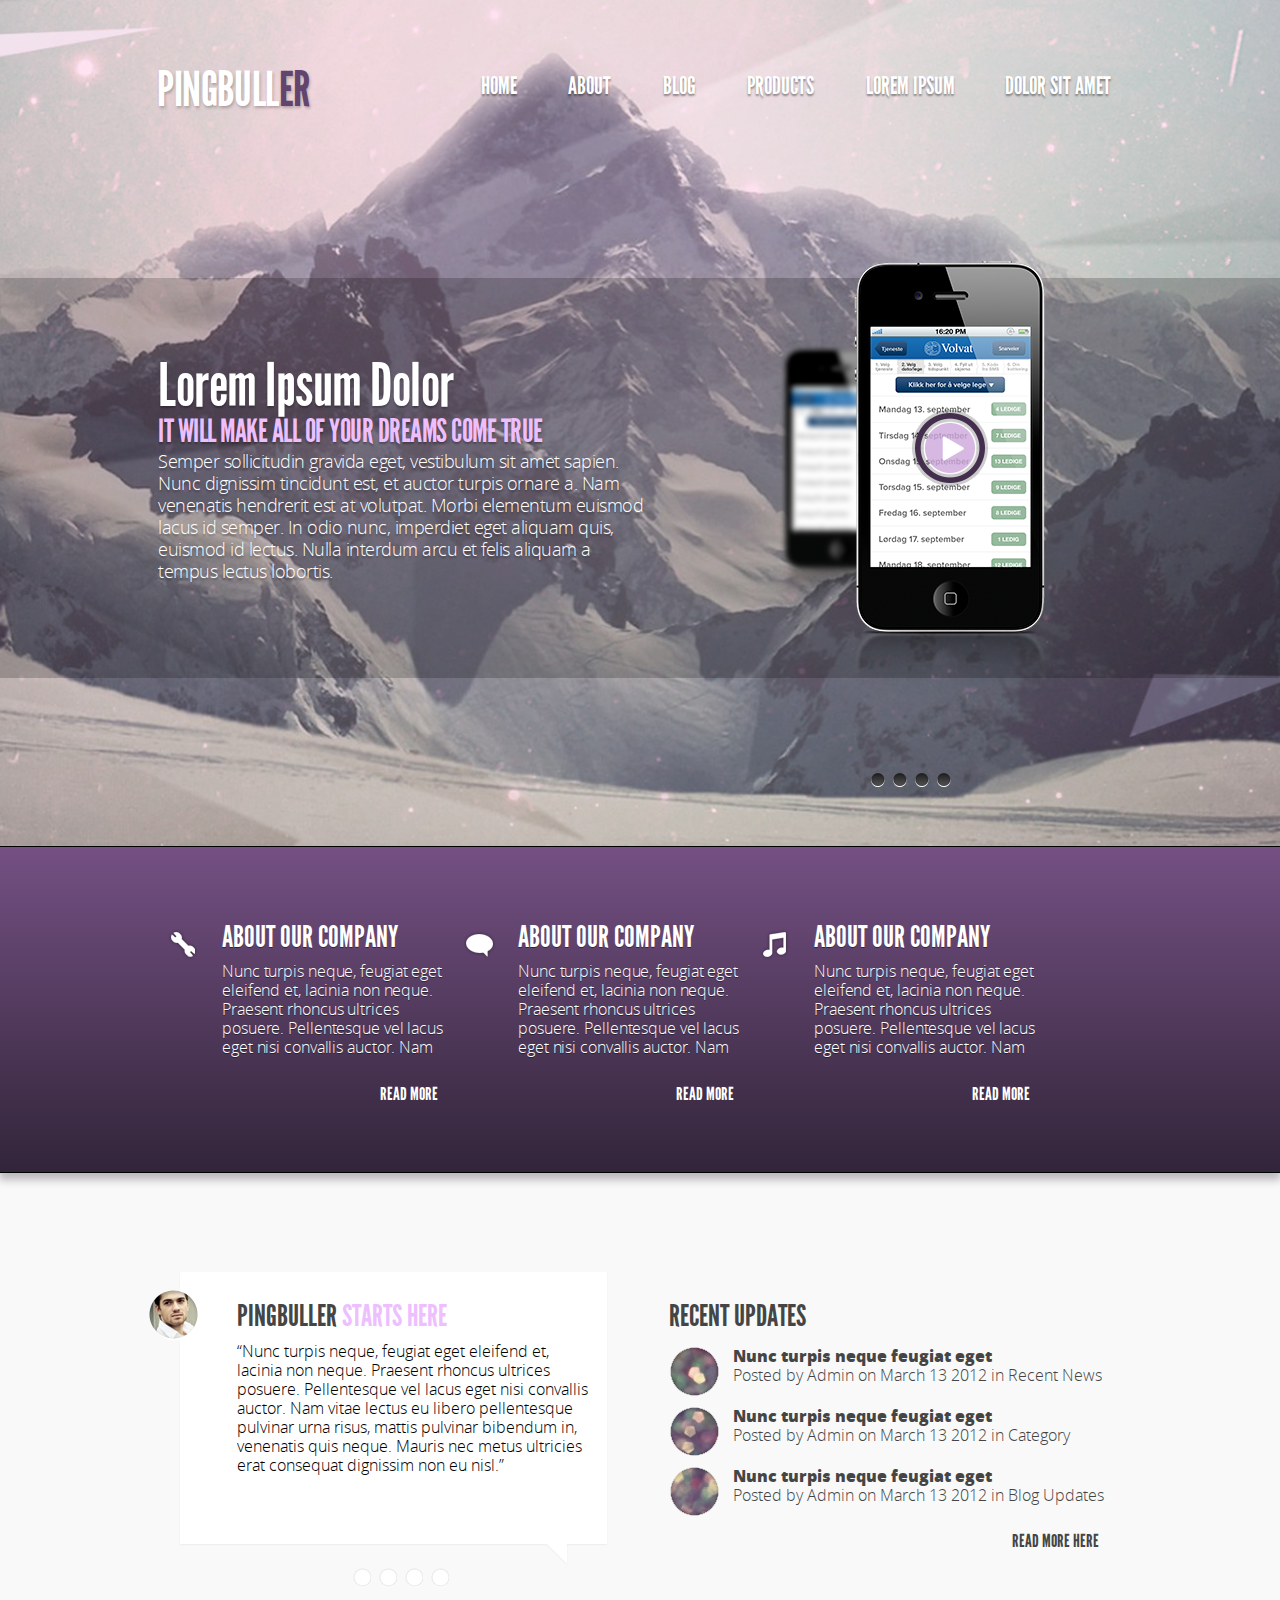
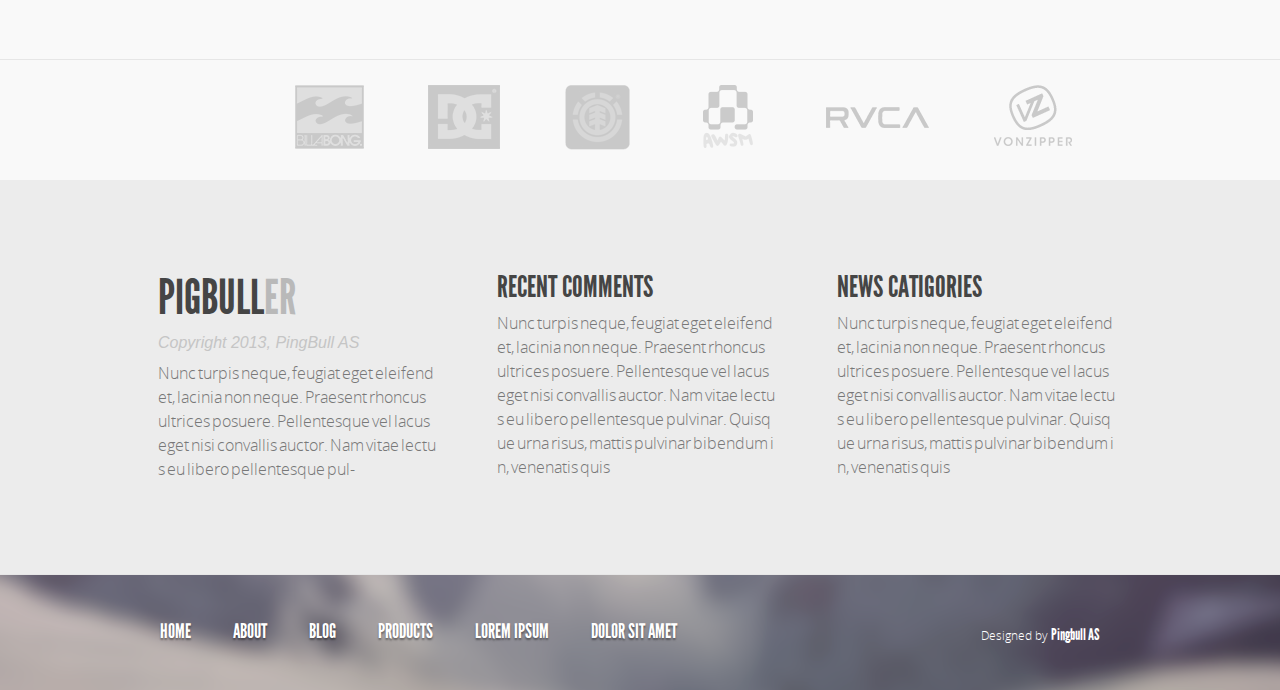
<file: examination modul 9/index.html>
<!DOCTYPE html>
<html lang="en">
<head>
  <meta charset="UTF-8">
  <meta name="viewport" content="width=device-width, initial-scale=1.0">
  <title>HomerWork#7</title>
  <link rel="stylesheet" href="css/style.css">
  <script src="js/html5shiv.js"></script>
	<!--[if IE 8]><link href="css/ie8.css" rel="stylesheet" type="text/css"/><![endif]--><!--[if lt IE 9]>
	    <script src="js/css3-mediaqueries.js"></script>
	<![endif]-->
</head>
<body>
	<!-- header -->
	<header class="header">
		<div class="header-top">
			<div class="grid clearfix">
				<a href="#" class="logo">
        PINGBULL<span>ER</span>
				</a>
				  <ul class="menu clearfix">
            <li class="menu__item">
				      <a href="#home" class="menu__link active">HOME</a>
            </li>
            <li class="menu__item">
              <a href="#about" class="menu__link">ABOUT</a>
            </li>
            <li class="menu__item">
              <a href="#blog" class="menu__link">BLOG</a>
            </li>
            <li class="menu__item">
              <a href="#products" class="menu__link">PRODUCTS</a>
            </li>
            <li class="menu__item">
              <a href="#lorem-ipsum" class="menu__link">LOREM IPSUM</a>
            </li>
            <li class="menu__item">
              <a href="#dolor-sit-amet" class="menu__link__dolor">DOLOR SIT AMET</a>
            </li>
				  </ul>
          <ul class="menu480 clearfix">
            <li class="menu480__item">
              <a class="menu480__link active">HOME</a>
              <ul class="menu480__drop">
                <li class="menu480__drop__item menu480__item__drop__item__first ">
                  <a href="#home" class="menu480__drop__link menu__drop__link__first">HOME</a>
                </li>
                <li class="menu480__drop__item">
                  <a href="#about" class="menu480__drop__link">ABOUT</a>
                </li>
                <li class="menu480__drop__item">
                  <a href="#blog" class="menu480__drop__link">BLOG</a>
                </li>
                <li class="menu480__drop__item">
                  <a href="#products" class="menu480__drop__link">PRODUCTS</a>
                </li>
                <li class="mmenu480__drop__item">
                  <a href="#lorem-ipsum" class="menu480__drop__link">LOREM IPSUM</a>
                </li>
                <li class="menu480__drop__item menu480__drop__item__last ">
                  <a href="#dolor-sit-amet" class="menu480__drop__link">DOLOR SIT AMET</a>
                </li>
              </ul>
            </li>
         </ul>
        </div>
        <div class="slider">
          <div class="grid clearfix">
            <div class="slider__text">
              <p class="text__head">Lorem Ipsum Dolor</p>
              <p class="text__description">IT WILL MAKE ALL OF YOUR DREAMS COME TRUE</p>
              <p class="text__item">Semper sollicitudin gravida eget, vestibulum sit amet sapien. Nunc dignissim tincidunt est, et auctor turpis ornare a. Nam venenatis hendrerit est at volutpat. Morbi elementum euismod lacus id semper. In odio nunc, imperdiet eget aliquam quis, euismod id lectus. Nulla interdum arcu et felis aliquam a tempus lectus lobortis.</p>
              <p class="text__item768">Semper sollicitudin gravida eget, vestibulum sit amet sapien. Nunc dignissim tincidunt est, et auctor turpis ornare a. Nam venenatis hendrerit est</p>
            </div>
            <div class="iphone">
              <img src="img/iphone-big.png" alt="IPHONE">
              <img src="img/iphone4.png" alt="IPHONE">
              <img src="img/iphone-small.png" alt="IPHONE">
            </div>
          </div>
          <div class="grid clearfix">
            <ul class="slider__buttons">
              <li><a href="#slide1"></a></li>
              <li><a href="#slide2"></a></li>
              <li><a href="#slide3"></a></li>
              <li><a href="#slide4"></a></li>
            </ul>
          </div>
      </div>
	</div>
	</header>
	<!--  end header  -->
	<!--  main  -->
  <main>
    <div class="about__company">
      <div class="grid clearfix">
        <div class="box">
          <div class="box__1">
            <a class="key" href=""></a>
          </div>
          <div class="box__text">
            <p class="text__headline">ABOUT OUR COMPANY</p>
            <p class="text__read">Nunc turpis neque, feugiat eget eleifend et, lacinia non neque. Praesent rhoncus ultrices posuere. Pellentesque vel lacus eget nisi convallis auctor. Nam</p>
          </div>
          <p class="read__more"><a href="#">READ MORE</a></p>
        </div>
        <div class="box">
          <div class="box__2">
            <a class="quote" href=""></a>
          </div>
          <div class="box__text">
            <p class="text__headline">ABOUT OUR COMPANY</p>
            <p class="text__read">Nunc turpis neque, feugiat eget eleifend et, lacinia non neque. Praesent rhoncus ultrices posuere. Pellentesque vel lacus eget nisi convallis auctor. Nam</p>
          </div>
          <p class="read__more"><a href="#">READ MORE</a></p>
        </div>
        <div class="box">
          <div class="box__3">
            <a class="music" href=""></a>
          </div>
          <div class="box__text">
            <p class="text__headline">ABOUT OUR COMPANY</p>
            <p class="text__read">Nunc turpis neque, feugiat eget eleifend et, lacinia non neque. Praesent rhoncus ultrices posuere. Pellentesque vel lacus eget nisi convallis auctor. Nam</p>
          </div>
          <p class="read__more"><a href="#">READ MORE</a></p>
        </div>
      </div>
    </div>
    <div class="blog">
      <div class="grid clearfix">
        <div class="testimontial">
          <img src="img/man.png" alt="MAN">
          <div class="testimontial__text">
            <p class="testimontial__headline">PINGBULLER <span>STARTS HERE</span></p>
            <p class="testimontial__read">“Nunc turpis neque, feugiat eget eleifend et, lacinia non neque. Praesent rhoncus ultrices posuere. Pellentesque vel lacus eget nisi convallis auctor. Nam vitae lectus eu libero pellentesque pulvinar urna risus, mattis pulvinar bibendum in, venenatis quis neque. Mauris nec metus ultricies erat consequat dignissim non eu nisl.”</p>
          </div>
              <ul class="testimontial__buttons">
                <li><a href="#slide1"></a></li>
                <li><a href="#slide2"></a></li>
                <li><a href="#slide3"></a></li>
                <li><a href="#slide4"></a></li>
              </ul>
          </div>
          <div class="recent-updates">
            <p class="recent-updates__headline">RECENT UPDATES</p>
            <div class="recent-updates__box">
              <img src="img/recent-updates-ico1.png" alt="" align="top">
              <span>Nunc turpis neque feugiat eget</span>
              <p>Posted by Admin on March 13 2012 in Recent News</p>
            </div>
            <div class="recent-updates__box">
              <img src="img/recent-updates-ico3.png" alt="" align="top">
              <span>Nunc turpis neque feugiat eget</span>
              <p>Posted by Admin on March 13 2012 in Category</p>
            </div>
            <div class="recent-updates__box">
              <img src="img/recent-updates-ico2.png" alt="" align="top">
              <span>Nunc turpis neque feugiat eget</span>
              <p>Posted by Admin on March 13 2012 in Blog Updates</p>
            </div>
            <p class="read__more__here"><a href="#">READ MORE HERE</a></p>
          </div>
        </div>
      </div>
        <div class="client__page">
          <div class="grid clearfix">
            <div class="client">
              <img src="img/clients-logo-01.png" alt="" align="top">
              <img src="img/clients-logo-02.png" alt="" align="top">
              <img src="img/clients-logo-03.png" alt="" align="top">
              <img src="img/clients-logo-04.png" alt="" align="top">
              <img src="img/clients-logo-05.png" alt="" align="top">
              <img src="img/clients-logo-06.png" alt="" align="top">
          </div>
        </div>
    <div class="article">
        <div class="grid clearfix">
           <div class="article__boxing">
            <div class="article__box">
                <p class="article__headline">PIGBULL<span>ER</span></p>
                <p class="article__copyright">
                    Copyright 2013, PingBull AS
                </p>
                <p class="article__text">Nunc turpis neque, feugiat eget eleifend et, lacinia non neque. Praesent rhoncus ultrices posuere. Pellentesque vel lacus eget nisi convallis auctor. Nam vitae lectus eu libero pellentesque pul-</p>
            </div>
            <div class="article__box2">
                <p class="article__headline article__headline_size">RECENT COMMENTS</p>
                <p class="article__text">Nunc turpis neque, feugiat eget eleifend et, lacinia non neque. Praesent rhoncus ultrices posuere. Pellentesque vel lacus eget nisi convallis auctor. Nam vitae lectus eu libero pellentesque pulvinar. Quisque urna risus, mattis pulvinar bibendum in, venenatis quis</p>
            </div>
            <div class="article__box3">
                <p class="article__headline article__headline_size">NEWS CATIGORIES</p>
                <p class="article__text">Nunc turpis neque, feugiat eget eleifend et, lacinia non neque. Praesent rhoncus ultrices posuere. Pellentesque vel lacus eget nisi convallis auctor. Nam vitae lectus eu libero pellentesque pulvinar. Quisque urna risus, mattis pulvinar bibendum in, venenatis quis</p>
            </div>
          </div>
           <div class="news__boxing">
            <div class="article__box">
                <p class="article__headline article__headline_size">NEWS CATIGORIES</p>
                <p class="article__text">Nunc turpis neque, feugiat eget eleifend et, lacinia non neque. Praesent rhoncus ultrices posuere. Pellentesque vel lacus eget nisi convallis auctor. Nam vitae lectus eu libero pellentesque</p>
            </div>
            <div class="article__box2">
                <p class="article__headline article__headline_size">NEWS CATIGORIES</p>
                <p class="article__text">Nunc turpis neque, feugiat eget eleifend et, lacinia non neque. Praesent rhoncus ultrices posuere. Pellentesque vel lacus eget nisi convallis auctor. Nam vitae lectus eu libero pellentesque</p>
            </div>
            <div class="article__box3">
                <p class="article__headline article__headline_size">NEWS CATIGORIES</p>
                <p class="article__text">Nunc turpis neque, feugiat eget eleifend et, lacinia non neque. Praesent rhoncus ultrices posuere. Pellentesque vel lacus eget nisi convallis auctor. Nam vitae lectus eu libero pellentesque</p>
            </div>
          </div>
        </div>
    </div>
  </main>
	<!--  end main  -->
	<!--  footer  -->
  <footer class="footer">
      <div class="grid clearfix">
	      <ul class="footer__menu clearfix">
          <li class="footer__item">
			      <a href="#home" class="footer__link">HOME</a>
          </li>
          <li class="footer__item">
            <a href="#about" class="footer__link">ABOUT</a>
          </li>
          <li class="footer__item">
            <a href="#blog" class="footer__link">BLOG</a>
          </li>
          <li class="footer__item">
            <a href="#products" class="footer__link">PRODUCTS</a>
          </li>
          <li class="footer__item">
            <a href="#lorem-ipsum" class="footer__link">LOREM IPSUM</a>
          </li>
          <li class="footer__item footer__item__last">
            <a href="#dolor-sit-amet" class="footer__link">DOLOR SIT AMET</a>
          </li>
			  </ul>
        <span class="designed">Designed by <span>Pingbull AS</span></span>
      </div>
  </footer>
	<!--  end footer  -->
</body>
</html>
</file>
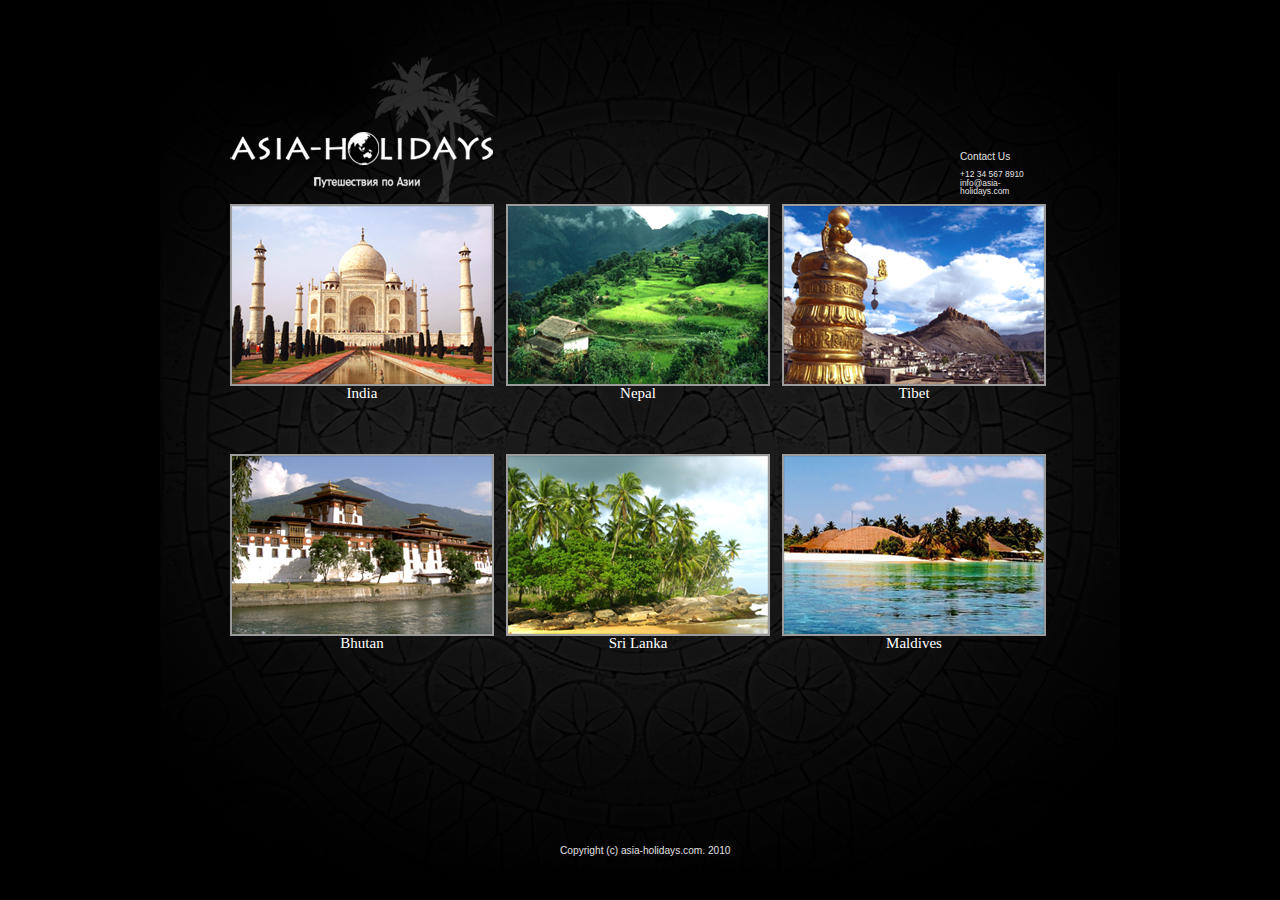
<file: hw3_dop/index.html>
<!DOCTYPE html>
<html lang="en">
<head>
  <meta charset="UTF-8">
  <title>Дополнительное задание к дз №3</title>
  <link rel="stylesheet" href="css/reset.css">
  <link rel="stylesheet" href="css/style.css">
</head>
<body>
  <div class="content">

    <!-- HEADER -->
    <div class="header">
    <!-- LOGO -->
    <div class="logo">
      <img src="img/logo.png" alt="LOGO">
    </div>
    <!-- LOGO END-->
    <!-- CONTACT -->
    <div class="contact">
        <p class="contact_us">Contact Us</p>
        <p class="telephone">+12 34 567 8910</p>
        <p class="email">info@asia-holidays.com</p>
    </div>
    <!-- CONTACT END -->
    </div>
    <!-- HEADER END -->
    <!-- CONTRIES -->
    <div class="contries">
      <!-- BOX1 -->
      <div class="box1">
      <div class="india">
        <div class="india_ramka">
          <img src="img/contries/india.png" alt="INDIA">
        </div>
              <p class="contries_text">India</p>
      </div>
      <div class="nepal">
        <div class="nepal_ramka">
          <img src="img/contries/nepal.png" alt="INDIA">
        </div>
              <p class="contries_text">Nepal</p>
      </div>
      <div class="tibet">
        <div class="tibet_ramka">
          <img src="img/contries/tibet.png" alt="INDIA">
        </div>
              <p class="contries_text">Tibet</p>
      </div>
      </div>
      <!-- BOX1 END-->
      <!-- BOX2 -->
      <div class="box2">
      <div class="bhutan">
        <div class="bhutan_ramka">
          <img src="img/contries/bhutan.png" alt="INDIA">
        </div>
              <p class="contries_text">Bhutan</p>
      </div>
      <div class="srilanka">
        <div class="srilanka_ramka">
          <img src="img/contries/srilanka.png" alt="INDIA">
        </div>
              <p class="contries_text">Sri Lanka</p>
      </div>
      <div class="maldives">
        <div class="maldives_ramka">
          <img src="img/contries/maldives.png" alt="INDIA">
        </div>
              <p class="contries_text">Maldives</p>
      </div>
      </div>
      <!-- BOX2 END-->
    </div>
    <!-- CONTRIES END -->
    <!-- FOOTER -->
    <div class="footer">
      <span>Copyright (c) asia-holidays.com. 2010</span>
    </div>
    <!-- FOOTER END -->
  </div>
</body>
</html>
</file>
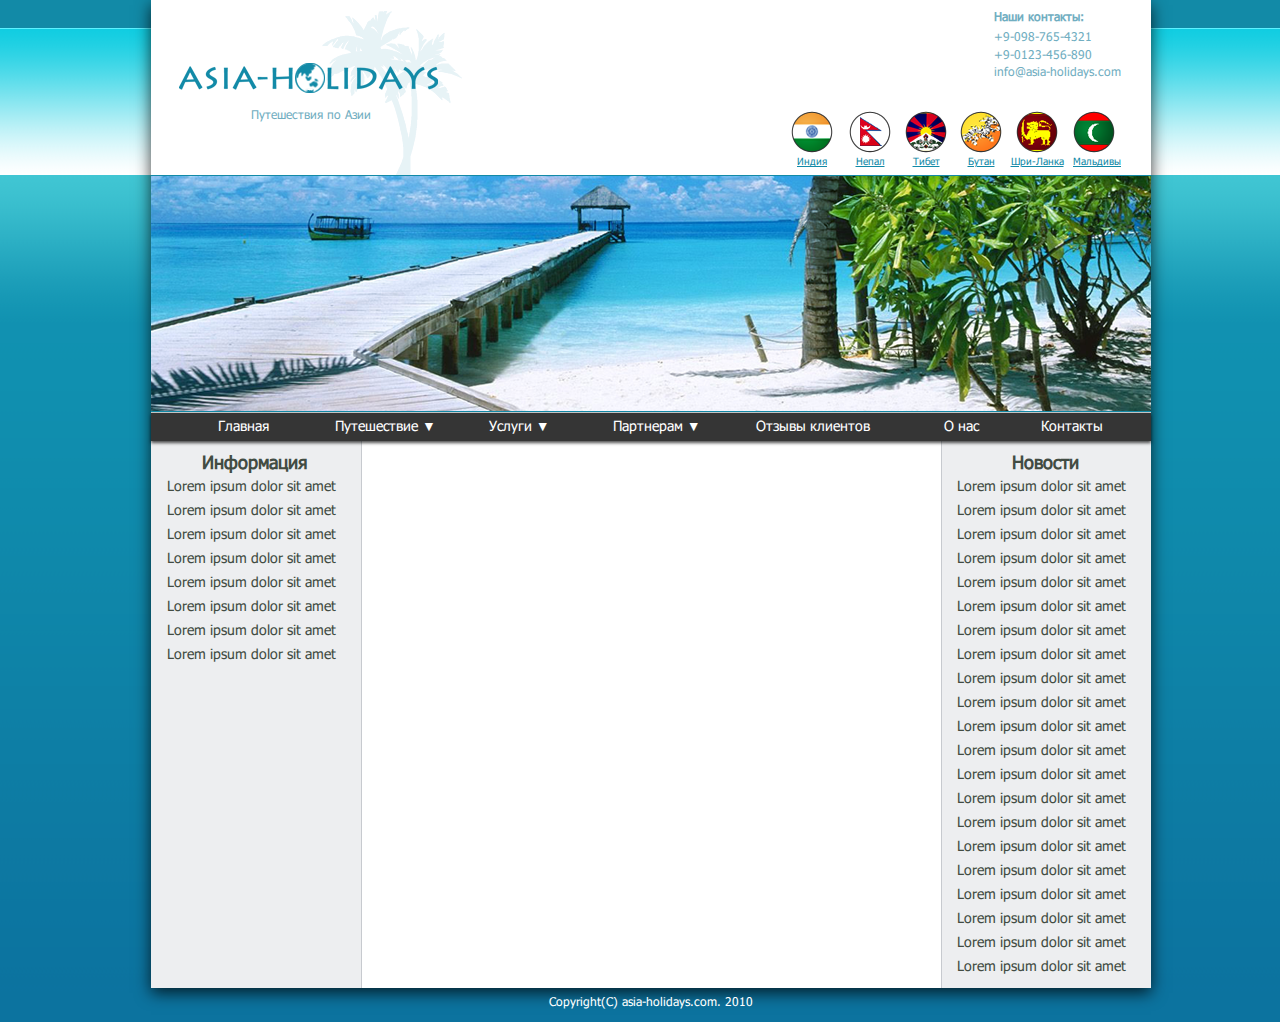
<file: hw4/index.html>
<!DOCTYPE html>
<html lang="en">
<head>
  <meta charset="UTF-8">
  <title>Home Work №4</title>
  <link rel="stylesheet" href="css/reset.css">
  <link rel="stylesheet" href="css/style.css">
</head>
<body>
<div class="site">
<!-- HEADER -->
  <div class="header">
<!-- BOX LEFT-->
    <div class="box_left">
      <div class="logo">
        <img src="img/logo.png" alt="LOGO">
        <p>Путешествия по Азии</p>
        </div>
    </div>
<!-- BOX LEFT END -->
<!-- BOX RIGHT-->
    <div class="box_right">
<!-- BOX INFO -->
      <div class="box_info">
        <p class="contact">Наши контакты:</p>
        <p class="telephone1">+9-098-765-4321</p>
        <p class="telephone2">+9-0123-456-890</p>
        <p class="email">info@asia-holidays.com</p>
      </div>
<!-- BOX INFO END -->
<!-- CONTRIES -->
      <div class="contries">
        <div class="india">
          <img src="img/flags/india.png" alt="Индия">
          <a href="#">Индия</a>
        </div>
        <div class="nepal">
          <img src="img/flags/nepal.png" alt="Непал">
          <a href="#">Непал</a>
        </div>
        <div class="tibet">
          <img src="img/flags/tibet.png" alt="Тибет">
          <a href="#">Тибет</a>
        </div>
        <div class="bytan">
          <img src="img/flags/bytan.png" alt="Бутан">
          <a href="#">Бутан</a>
        </div>
        <div class="shri-lanka">
          <img src="img/flags/shri-lanka.png" alt="Шри-Ланка">
          <a href="#">Шри-Ланка</a>
        </div>
        <div class="maldives">
          <img src="img/flags/maldives.png" alt="Мальдивы">
          <a href="#">Мальдивы</a>
        </div>
      </div>
<!-- CONTRIES END -->
    </div>
<!-- BOX RIGHT END -->
  </div>
<!-- HEADER END -->
<!-- SLIDER -->
  <div class="slider">
    <img src="img/slider.png" alt="FOTO">
  </div>
<!-- SLIDER END -->
<!-- MENU -->
  <div class="bgc"></div>
  <div class="menu_head">
    <ul class="menu">
        <li class="home"><a href="#">Главная</a></li>
        <li class="traveling"><a href="#">Путешествие &#9660;</a>
            <ul class="submenu">
                <li><a href=#>Путешествие 1</a></li>
                <li><a href=#>Путешествие 2</a></li>
                <li><a href=#>Путешествие 3</a></li>
                <li><a href=#>Путешествие 4</a></li>
                <li><a href=#>Путешествие 5</a></li>
            </ul>
        </li>
        <li class="servis"><a href="#">Услуги &#9660;</a>
            <ul class="submenu">
                <li><a href=#>Услуга 1</a></li>
                <li><a href=#>Услуга 2</a></li>
                <li><a href=#>Услуга 3</a></li>
                <li><a href=#>Услуга 4</a></li>
                <li><a href=#>Услуга 5</a></li>
            </ul>
        </li>
        <li class="partners"><a href="#">Партнерам &#9660;</a>
            <ul class="submenu">
                <li><a href="#">Партнерам 1</a></li>
                <li><a href="#">Партнерам 2</a></li>
                <li><a href="#">Партнерам 3</a></li>
                <li><a href="#">Партнерам 4</a></li>
                <li><a href="#">Партнерам 5</a></li>
            </ul>
        </li>
        <li class="reviews"><a href="#">Отзывы клиентов</a></li>
        <li class="about"><a href="#">О нас</a></li>
        <li class="contacts"><a href="#">Контакты</a></li>
    </ul>
  </div>
<!-- MENU END -->
<!-- CONTENT -->
<div class="content">
  <div class="c_news">
      <div class="c_box">
          <div class="c_info">
              <div class="col_info">
                <H1>Информация</H1>
                <p class="info_text">
                Lorem ipsum dolor sit amet
                Lorem ipsum dolor sit amet
                Lorem ipsum dolor sit amet
                Lorem ipsum dolor sit amet
                Lorem ipsum dolor sit amet
                Lorem ipsum dolor sit amet
                Lorem ipsum dolor sit amet
                Lorem ipsum dolor sit amet
                </p>
              </div>
              <div class="col_box"></div>
              <div class="col_news">
                <H1>Новости</H1>
                <p class="info_text text_right">
                Lorem ipsum dolor sit amet
                Lorem ipsum dolor sit amet
                Lorem ipsum dolor sit amet
                Lorem ipsum dolor sit amet
                Lorem ipsum dolor sit amet
                Lorem ipsum dolor sit amet
                Lorem ipsum dolor sit amet
                Lorem ipsum dolor sit amet
                Lorem ipsum dolor sit amet
                Lorem ipsum dolor sit amet
                Lorem ipsum dolor sit amet
                Lorem ipsum dolor sit amet
                Lorem ipsum dolor sit amet
                Lorem ipsum dolor sit amet
                Lorem ipsum dolor sit amet
                Lorem ipsum dolor sit amet
                Lorem ipsum dolor sit amet
                Lorem ipsum dolor sit amet
                Lorem ipsum dolor sit amet
                Lorem ipsum dolor sit amet
                Lorem ipsum dolor sit amet
                </p>
              </div>
          </div>
      </div>
  </div>
</div>
<!-- CONTENT END -->
<!-- FOOTER -->
<div class="footer">
  Copyright(C) asia-holidays.com. 2010
</div>
<!-- FOOTER END -->
</div>
</body>
</html>
</file>
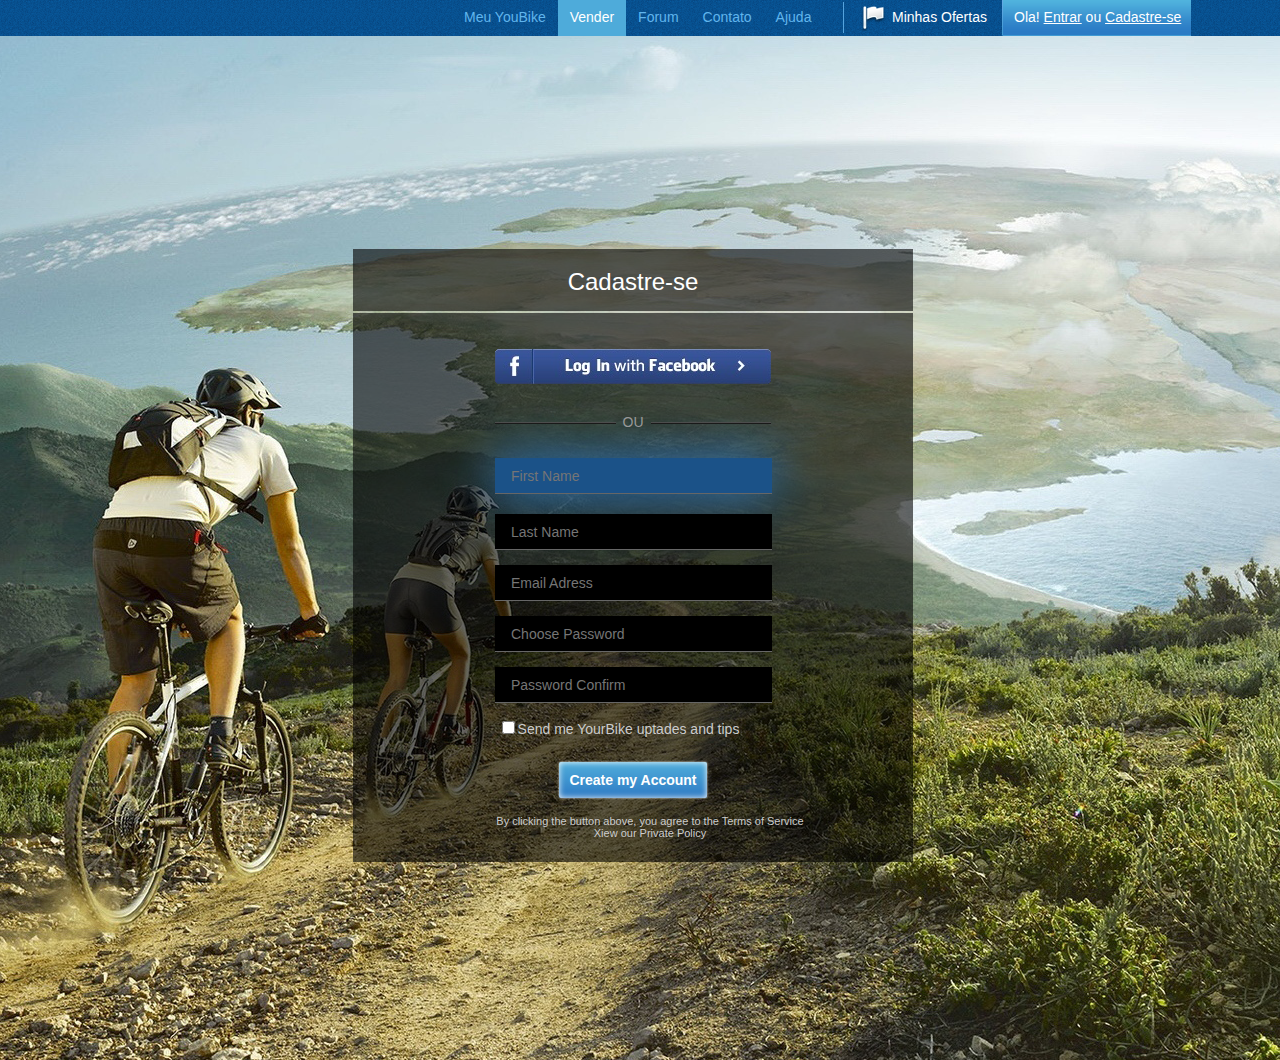
<file: hw5/index.html>
<!DOCTYPE html>
<html lang="en">
<head>
  <meta charset="UTF-8">
  <title>Home Work №5</title>
  <link rel="stylesheet" href="css/reset.css">
  <link rel="stylesheet" href="css/style.css">
</head>
<body>

<!-- TOP MENU NAVIGATION -->
  <div class="navbar">
	  <ul class="nav pull-left">
      <li><a href="#Meu-YouBike">Meu YouBike</a></li>
      <li><a class="active" href="#Vender">Vender</a></li>
      <li><a href="#Forum">Forum</a></li>
      <li><a href="#Contato">Contato</a></li>
      <li><a href="#Ajuda">Ajuda</a></li>
    </ul>
    <div class="border"></div>
    <div class="flag">
      <span class="minhas">
        Minhas Ofertas
      </span>
    </div>
    <div class="pull-right">
      <a class="active" href="#Ola!-Entrar-ou-Cadastre-se">Ola! <u>Entrar</u> ou <u>Cadastre-se</u></a>
    </div>
  </div>
<!-- TOP MENU NAVIGATION END -->
<!-- CONTENT -->
    <div class="content">
      <div class="form">
        <div class="form-top">
          <span class="h-text">Cadastre-se</span>
        </div>
        <div class="form-bottom">
          <div class="fb">
           <a href="#fb.com"><img src="img/fb-login.png" alt="FB LOGIN"></a>
          </div>
          <div class="form-text">
            <p class="ou">OU</p>
          </div>
          <div class="form-input">
            <form name='userform' action="index.html" method="post">
              <input class="usersform bottom1" type="text" name="first-name" placeholder="First Name" maxlength="30" autofocus required>
              <input class="usersform bottom2" type="text" name="last-name" placeholder="Last Name" maxlength="30" required>
              <input class="usersform bottom2" type="email" name="email" placeholder="Email Adress" maxlength="20" required>
              <input class="usersform bottom2" type="password" name="password" placeholder="Choose Password" maxlength="12" required>
              <input class="usersform bottom2" type="password" name="password" placeholder="Password Confirm" maxlength="12" required>
              <label class="usersform-checkbox"><input type="checkbox" name="" >Send me YourBike uptades and tips</label>
              <button type="submit" value="Submit">Create my Account</button>
            </form>
              <p class="privatepolicy">By clicking the button above, you agree to the Terms of Service Xiew our Private Policy</p>
          </div>
        </div>
      </div>
    </div>
<!-- CONTENT END -->
</body>
</html>
</file>
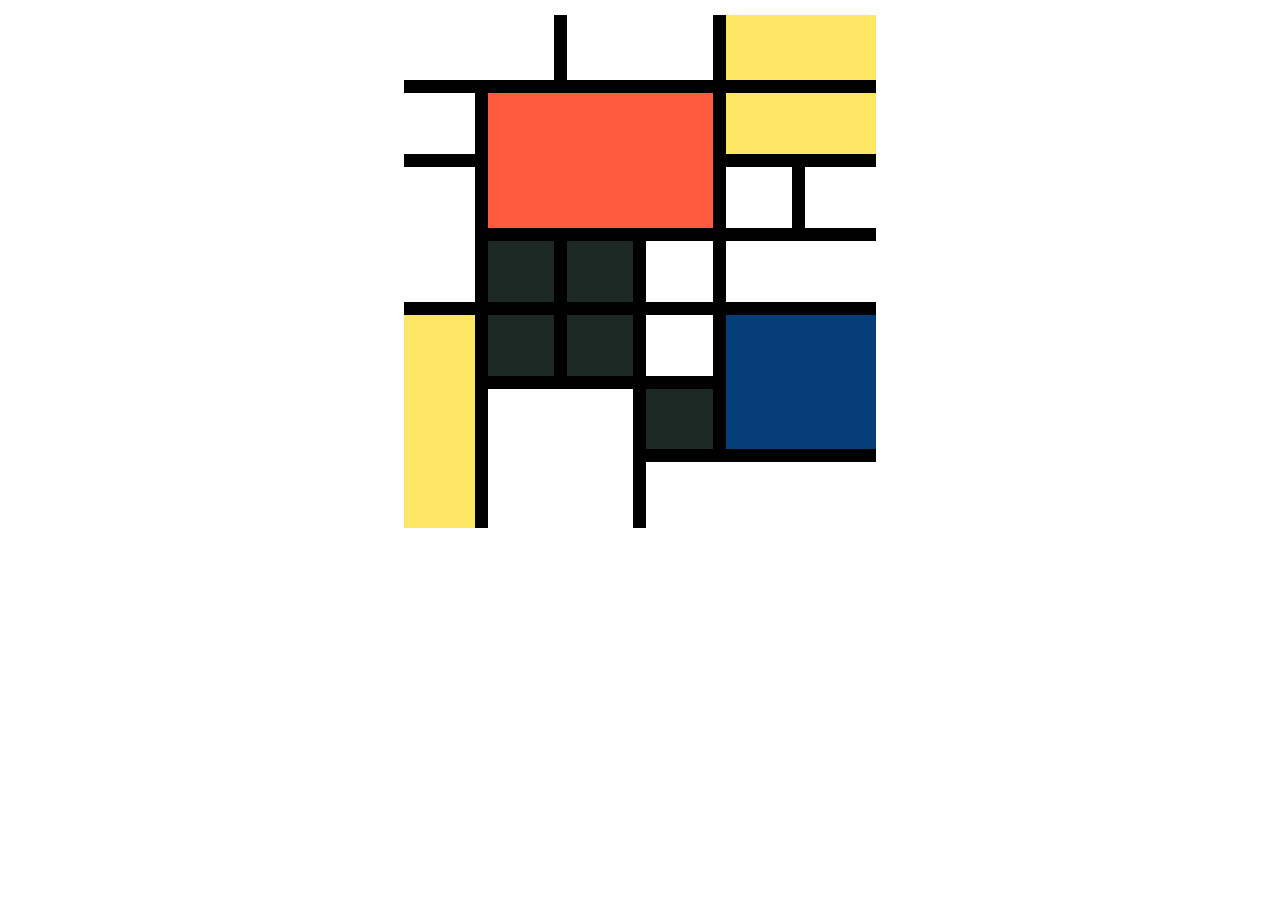
<file: hw5_dop/index.html>
<!DOCTYPE html>
<html lang="en">
<head>
	<meta charset="UTF-8">
	<title>Картина Пита Мондриана</title>
	<link rel="stylesheet" href="css/style.css">
</head>
<body>
	<table>
		<tr>
			<td colspan="2"></td>
			<td colspan="3"></td>
			<td class="yellow" colspan="2"></td>
		</tr>
		<tr>
			<td rowspan="2"></td>
			<td class="red" rowspan="4" colspan="4"></td>
			<td class="yellow" rowspan="2" colspan="2"></td>
		</tr>
		<tr>
		</tr>
		<tr>
			<td rowspan="3"></td>
			<td rowspan="2"></td>
			<td rowspan="2"></td>
		</tr>
		<tr>
		</tr>
		<tr>
			<td class="black"></td>
			<td class="black"></td>
			<td colspan="2"></td>
			<td colspan="2"></td>
		</tr>
		<tr>
			<td class="yellow" rowspan="3"></td>
			<td class="black"></td>
			<td class="black"></td>
			<td colspan="2"></td>
			<td class="blue" colspan="2" rowspan="2"></td>
		</tr>
		<tr>
			<td rowspan="2" colspan="2"></td>
			<td class="black" colspan="2"></td>
		</tr>
		<tr>
			<td colspan="4"></td>
		</tr>
	</table>
</body>
</html>
</file>
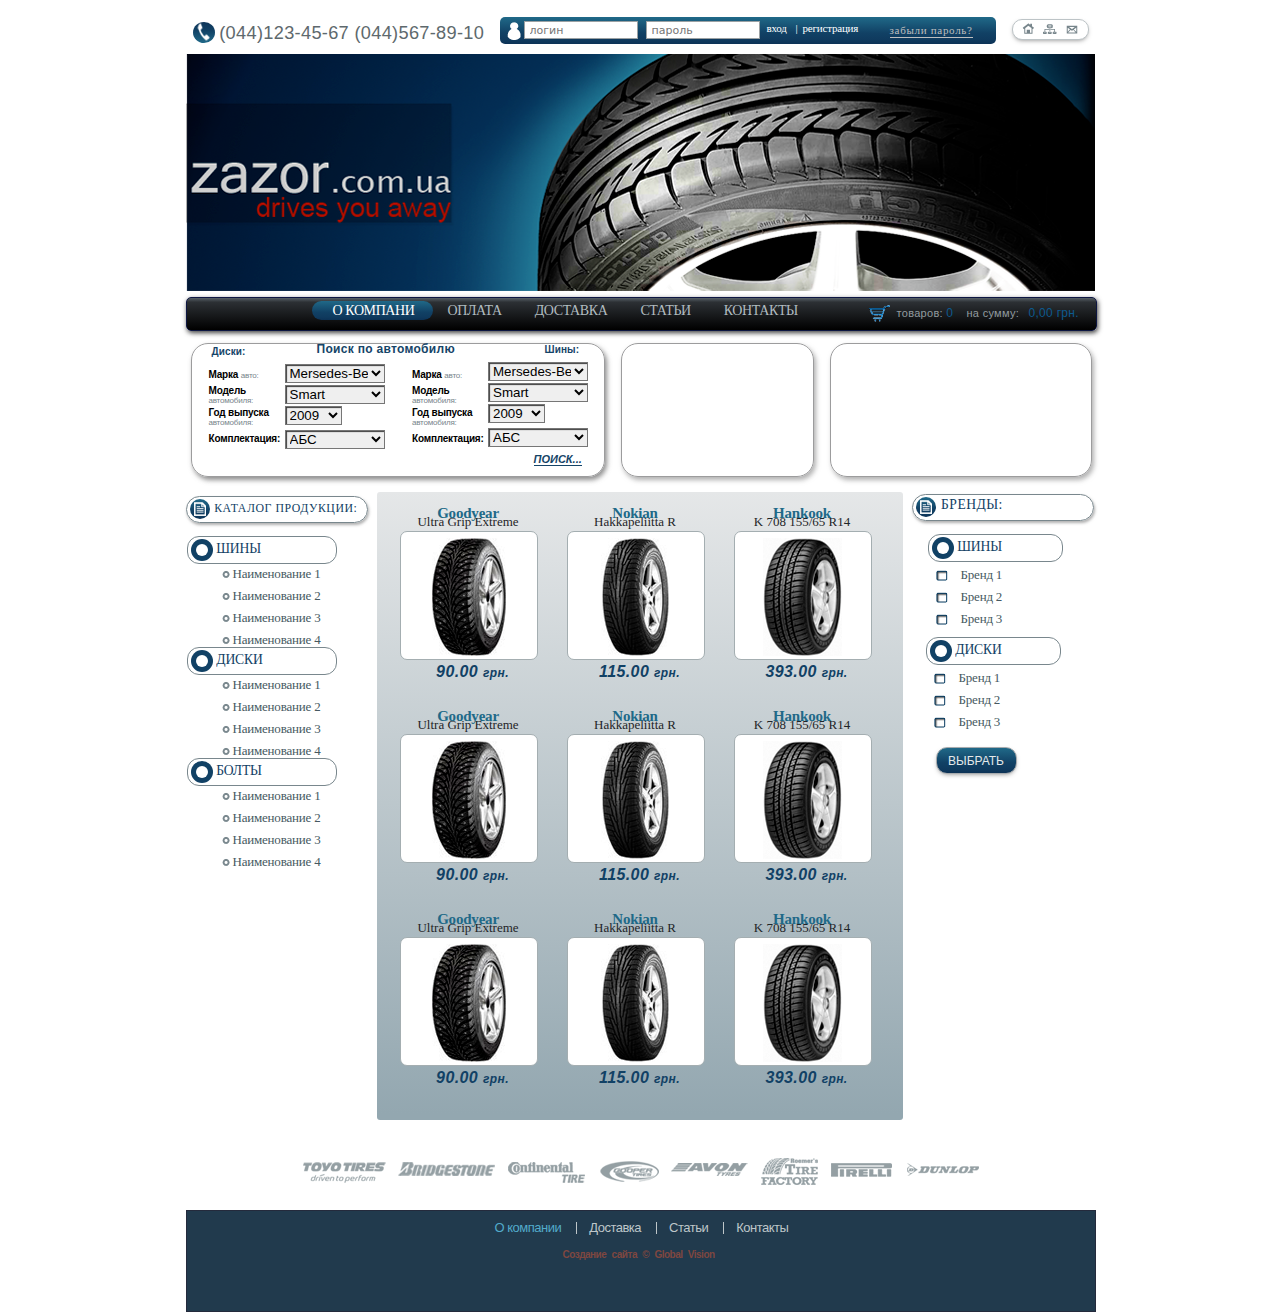
<file: hw6/index.html>
<!DOCTYPE html>
<html lang="en">
<head>
  <meta charset="UTF-8">
  <title>Домашнее задание №6</title>
  <link rel="stylesheet" href="css/style.css">
</head>
<body>
<div class="wrapper">

  <header>
    <div class="top">
      <div class="telephone">
        <div class="shape">
          <img src="img/telephone.png" alt="Telephone">
        </div>
        <div class="telephone-nubmer">
          <p>
            (044)123-45-67 (044)567-89-10
          </p>
        </div>
      </div>
      <div class="authorization">
        <div class="people">
          <img src="img/people.png" alt="People">
        </div>
        <div>
          <form action="#login" name="login" method="GET" autocomplete="on">
            <input type="text" name="username" placeholder="логин" form="" required>
            <input type="password" name="password" placeholder="пароль" required>
            <div class="join">
              <a href="#login">вход</a>
              <span>
                |
              </span>
              <a href="#register">регистрация</a>
              <a href="#password-reset">забыли пароль?</a>
            </div>
          </form>
        </div>
      </div>
      <div class="navigation">
        <a href="index.html"><img src="img/home.png" alt="home"></a>
        <a href="#rss"><img src="img/rss.png" alt="rss"></a>
        <a href="#message"><img src="img/message.png" alt="message"></a>
      </div>
    </div>
    <div class="slider"></div>
    <nav>
      <ul class="main-menu">
        <li class="button active"><a href="#about-company">О Компани</a></li>
        <li class="button"><a href="#">Оплата</a></li>
        <li class="button"><a href="#">Доставка</a></li>
        <li class="button"><a href="#">Статьи</a></li>
        <li class="button"><a href="#contact">Контакты</a></li>
      </ul>
      <div class="basket">
        <img src="img/basket.png" alt="Корзина">
        <span class="tov">товаров: <a href="#">0</a></span>
        <span class="sum">на сумму: <a href="#">0,00 грн.</a></span>
      </div>
  </nav>
  <div class="search">
    <div class="box1">
      <div>
      <span class="left-find-auto">Диски:</span>
      <span class="center-find-auto">Поиск по автомобилю</span>
      <span class="right-find-auto">Шины:</span>
      </div>
      <div class="box1-form">
      <div class="disc">
        <p>
        <span class="disc-mark"><b>Марка</b> <small>авто:</small></span>
          <select name="avto">
            <option value="url">Mersedes-Benz</option>
            <option value="url">Audi</option>
            <option value="url">BMW</option>
            <option value="url">Жигульчик</option>
          </select>
        </p>
          <p>
          <span class="disc-model"><b>Модель</b> <small>автомобиля:</small></span>
            <select name="model">
              <option value="url">Smart</option>
              <option value="url">B-Class</option>
              <option value="url">CLS</option>
              <option value="url">Vito</option>
            </select>
          </p>
          <p>
          <span class="disc-year"><b>Год выпуска</b> <small>автомобиля:</small></span>
            <select name="year">
              <option value="url">2009</option>
              <option value="url">2010</option>
              <option value="url">2011</option>
              <option value="url">2012</option>
            </select>
          </p>
          <p>
          <span class="disc-compl"><b>Комплектация:</b></span>
            <select name="compl">
              <option value="url">АБС</option>
              <option value="url">EBA</option>
              <option value="url">EBD</option>
              <option value="url">Замок "от детей" на задних дверях</option>
            </select>
          </p>
      </div>
      <div class="tires">
        <p>
        <span class="disc-mark"><b>Марка</b> <small>авто:</small></span>
          <select name="avto">
            <option value="url">Mersedes-Benz</option>
            <option value="url">Audi</option>
            <option value="url">BMW</option>
            <option value="url">Жигульчик</option>
          </select>
        </p>
          <p>
          <span class="disc-model"><b>Модель</b> <small>автомобиля:</small></span>
            <select name="model">
              <option value="url">Smart</option>
              <option value="url">B-Class</option>
              <option value="url">CLS</option>
              <option value="url">Vito</option>
            </select>
          </p>
          <p>
          <span class="disc-year"><b>Год выпуска</b> <small>автомобиля:</small></span>
            <select name="year">
              <option value="url">2009</option>
              <option value="url">2010</option>
              <option value="url">2011</option>
              <option value="url">2012</option>
            </select>
          </p>
          <p>
          <span class="disc-compl"><b>Комплектация:</b></span>
            <select name="compl">
              <option value="url">АБС</option>
              <option value="url">EBA</option>
              <option value="url">EBD</option>
              <option value="url">Замок "от детей" на задних дверях</option>
            </select>
          </p>
      </div>
      <p><a href="#"><b>ПОИСК...</b></a></p>
      </div>
    </div>
    <div class="box2">

    </div>
    <div class="box3">

    </div>
  </div>
</header>
  <main>
    <div class="left-colum">
     <div class="catalog">
       <div class="icon-border">
         <img src="img/icon-catalog.png" alt="Каталог продукции">
       </div>
       <span class="textcatalog">КАТАЛОГ ПРОДУКЦИИ:</span>
     </div>
     <div class="left-menu-top">
     <div class="left-menu">
       <div class="icon-menu">
         <div class="icon-menu-in"></div>
       </div>
     <span>ШИНЫ</span>
     </div>
         <ul class="list">
           <li>Наименование 1</li>
           <li>Наименование 2</li>
           <li>Наименование 3</li>
           <li>Наименование 4</li>
         </ul>
    </div>
    <div class="left-menu-center">
    <div class="left-menu">
      <div class="icon-menu">
        <div class="icon-menu-in"></div>
      </div>
    <span>ДИСКИ</span>
    </div>
        <ul class="list">
          <li>Наименование 1</li>
          <li>Наименование 2</li>
          <li>Наименование 3</li>
          <li>Наименование 4</li>
        </ul>
   </div>
   <div class="left-menu-bottom">
   <div class="left-menu">
     <div class="icon-menu">
       <div class="icon-menu-in"></div>
     </div>
     <span>БОЛТЫ</span>
     </div>
         <ul class="list">
           <li>Наименование 1</li>
           <li>Наименование 2</li>
           <li>Наименование 3</li>
           <li>Наименование 4</li>
       </ul>
     </div>
  </div>
  <div class="center-colum">
    <div class="content3x1">
      <section class="first">
        <a href="#" class="text-colum1">Goodyear</a>
        <p class="text-colum2">Ultra Grip Extreme</p>
          <figure><img src="img/car/goodyear.png" alt=""></figure>
        <p class="text-colum3">90.00 <small class="small-colum3">грн.</small></p>
      </section>
      <section class="second">
        <a href="#" class="text-colum1">Nokian</a>
        <p class="text-colum2">Hakkapeliitta R</p>
          <figure><img src="img/car/nokian.png" alt=""></figure>
          <p class="text-colum3">115.00 <small class="small-colum3">грн.</small></p>
      </section>
      <section class="third">
        <a href="#" class="text-colum1">Hankook</a>
        <p class="text-colum2">K 708 155/65 R14</p>
          <figure><img src="img/car/hankook.png" alt=""></figure>
          <p class="text-colum3">393.00 <small class="small-colum3">грн.</small></p>
      </section>
    </div>
    <div class="content3x2">
      <section class="first">
        <a href="#" class="text-colum1">Goodyear</a>
        <p class="text-colum2">Ultra Grip Extreme</p>
          <figure><img src="img/car/goodyear.png" alt=""></figure>
        <p class="text-colum3">90.00 <small class="small-colum3">грн.</small></p>
      </section>
      <section class="second">
        <a href="#" class="text-colum1">Nokian</a>
        <p class="text-colum2">Hakkapeliitta R</p>
          <figure><img src="img/car/nokian.png" alt=""></figure>
          <p class="text-colum3">115.00 <small class="small-colum3">грн.</small></p>
      </section>
      <section class="third">
        <a href="#" class="text-colum1">Hankook</a>
        <p class="text-colum2">K 708 155/65 R14</p>
          <figure><img src="img/car/hankook.png" alt=""></figure>
          <p class="text-colum3">393.00 <small class="small-colum3">грн.</small></p>
      </section>
    </div>
    <div class="content3x3">
      <section class="first">
        <a href="#" class="text-colum1">Goodyear</a>
        <p class="text-colum2">Ultra Grip Extreme</p>
          <figure><img src="img/car/goodyear.png" alt=""></figure>
        <p class="text-colum3">90.00 <small class="small-colum3">грн.</small></p>
      </section>
      <section class="second">
        <a href="#" class="text-colum1">Nokian</a>
        <p class="text-colum2">Hakkapeliitta R</p>
          <figure><img src="img/car/nokian.png" alt=""></figure>
          <p class="text-colum3">115.00 <small class="small-colum3">грн.</small></p>
      </section>
      <section class="third">
        <a href="#" class="text-colum1">Hankook</a>
        <p class="text-colum2">K 708 155/65 R14</p>
          <figure><img src="img/car/hankook.png" alt=""></figure>
          <p class="text-colum3">393.00 <small class="small-colum3">грн.</small></p>
      </section>
      </div>
    </div>
    <div class="right-colum">
     <div class="brend">
       <div class="icon-border">
         <img src="img/icon-catalog.png" alt="Бренды">
       </div>
       <span class="textbrend">БРЕНДЫ:</span>
     </div>
     <div class="right-menu-top">
     <div class="right-menu">
       <div class="icon-menu">
         <div class="icon-menu-in"></div>
       </div>
     <span>ШИНЫ</span>
     </div>
         <ul class="right-list">
           <li>Бренд 1</li>
           <li>Бренд 2</li>
           <li>Бренд 3</li>
         </ul>
    </div>
    <div class="right-menu-center">
    <div class="right-menu">
      <div class="icon-menu">
        <div class="icon-menu-in"></div>
      </div>
    <span>ДИСКИ</span>
    </div>
        <ul class="right-list">
          <li>Бренд 1</li>
          <li>Бренд 2</li>
          <li>Бренд 3</li>
        </ul>
   </div>
   <input type="button" value="ВЫБРАТЬ">
  </div>
  </main>
  <div class="partners">
    <img src="img/partners/toyotires.png" alt="toyotires" style="float: left;">
    <img src="img/partners/bridgestone.png" alt="" style="float: left; margin-left: 12px;">
    <img src="img/partners/continentaltire.png" alt="" style="float: left; margin-left: 13px;">
    <img src="img/partners/oper.png" alt="" style="float: left; margin-left: 15px; margin-top: -1px;">
    <img src="img/partners/avon.png" alt="" style="float: left; margin-left: 12px; margin-top: 1px;">
    <img src="img/partners/tirefactory.png" alt="" style="float: left; margin-left: 13px; margin-top: -4px;">
    <img src="img/partners/firelli.png" alt="" style="float: left; margin-left: 13px; margin-top: 1px;">
    <img src="img/partners/dunlop.png" alt="" style="margin-left: 15px;">
  </div>
  <footer>
    <div class="footer-menu">
    <ul>
      <li><a class="active-footer" href="#">О компании</a></li>
      <li><a href="#">Доставка</a></li>
      <li><a href="#">Статьи</a></li>
      <li><a href="#">Контакты</a></li>
    </ul>
    <p class="copyright">Создание сайта © Global Vision</p>
    </div>
  </footer>
  </div>
</body>
</html>
</file>
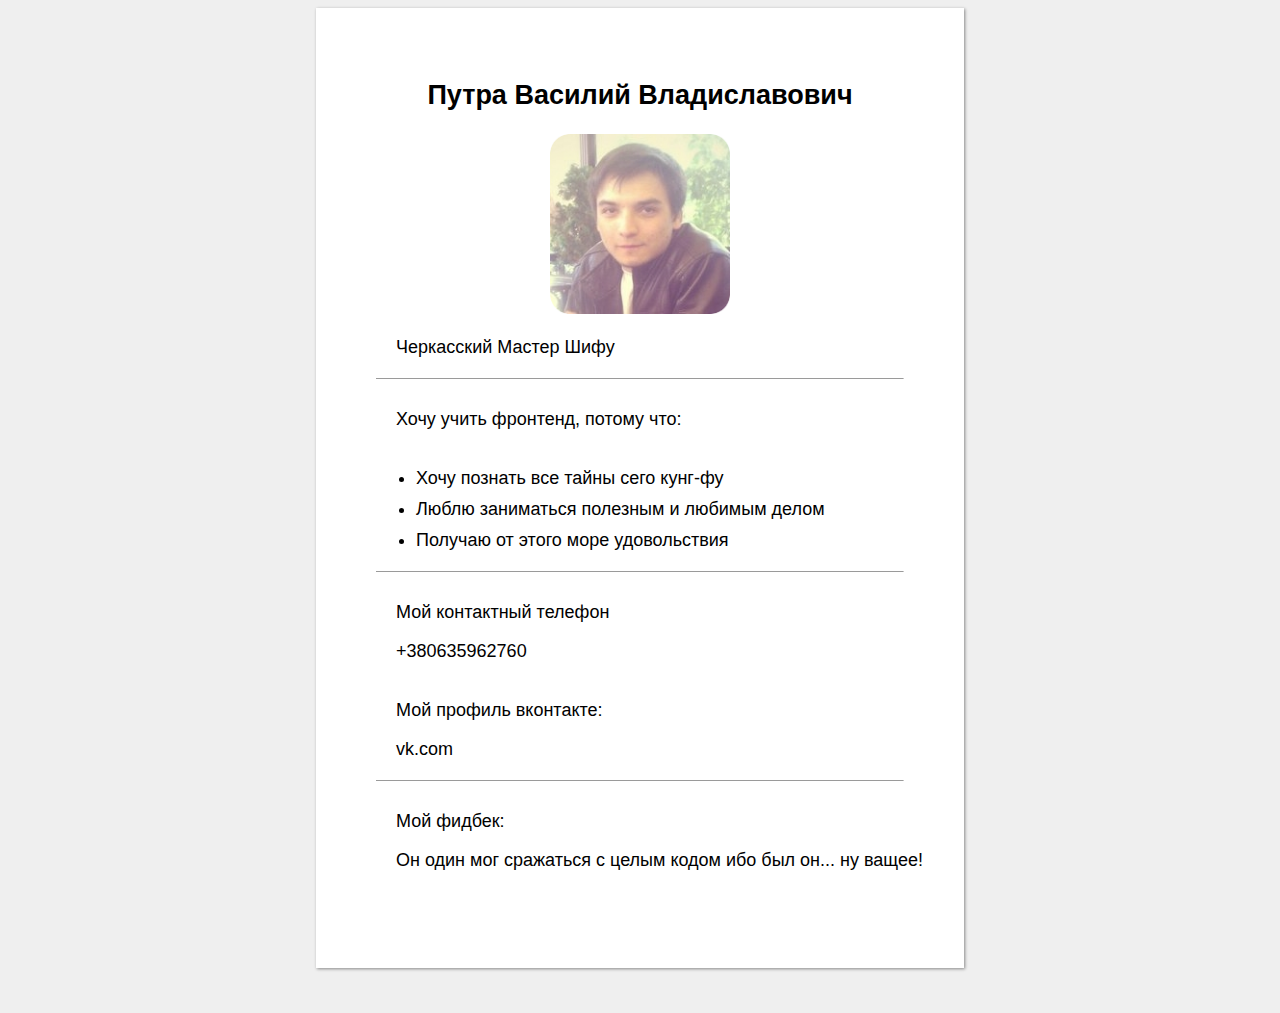
<file: www/index.html>
﻿<!DOCTYPE html>
<html lang="en">
  <head>
    <meta charset="utf-8">
    <title>My Home Work1</title>
    <link rel="stylesheet" href="css/style.css">
  </head>
  <body>
    <div class="block">
      <div class="fullbox">
        <H2 class="top">Путра Василий Владиславович</H2>

        <p class="picture">
          <img src="img/ava.png" height="180" alt="Putra Vasylyi Vladislavovich" title="Это я :-)">
        </p>

        <p class="text">Черкасский Мастер Шифу</p>

        <hr size="1">

        <p class="text-br">Хочу учить фронтенд, потому что:</p>

        <ul>
          <li>Хочу познать все тайны сего кунг-фу</li>
          <li>Люблю заниматься полезным и любимым делом</li>
          <li>Получаю от этого море удовольствия</li>
        </ul>

        <hr size="1">

        <p class="text">Мой контактный телефон</p>

        <p class="text-br">+380635962760</p>

        <p class="text">Мой профиль вконтакте:</p>

        <p class="text">
          <a href="http://vk.com/puvvl" target="_blank" title="Моя страничка в вк">vk.com</a>
        </p>

        <hr size="1">

        <p class="text">Мой фидбек:</p>

        <p class="text">Он один мог сражаться с целым кодом ибо был он... ну ващее!</p>
    </div>
  </div>
  <footer>
  </footer>
  </body>
</html>
</file>
<file: examination modul 9/css/style.css>
@import url("block/header.css");
@import url("block/main.css");
@import url("block/footer.css");
@import url("media-query.css");
@font-face {
    font-family: 'LeagueGothic';
    src: url('../fonts/leaguegothic-regular-webfont.eot');
    src: url('../fonts/leaguegothic-regular-webfont.eot?#iefix') format('embedded-opentype'),
         url('../fonts/leaguegothic-regular-webfont.woff2') format('woff2'),
         url('../fonts/leaguegothic-regular-webfont.woff') format('woff'),
         url('../fonts/leaguegothic-regular-webfont.ttf') format('truetype'),
         url('../fonts/leaguegothic-regular-webfont.svg#league_gothicregular') format('svg');
    font-weight: normal;
    font-style: normal;
}
@font-face {
    font-family: 'OpenSansLight';
    src: url('../fonts/opensanslight-webfont.eot');
    src: url('../fonts/opensanslight-webfont.eot?#iefix') format('embedded-opentype'),
         url('../fonts/opensanslight-webfont.woff2') format('woff2'),
         url('../fonts/opensanslight-webfont.woff') format('woff'),
         url('../fonts/opensanslight-webfont.ttf') format('truetype'),
         url('../fonts/opensanslight-webfont.svg#open_sans_lightregular') format('svg');
    font-weight: normal;
    font-style: normal;
}
@font-face {
    font-family: 'OpenSansExtraBold';
    src: url('../fonts/opensansextrabold-webfont.eot');
    src: url('../fonts/opensansextrabold-webfont.eot?#iefix') format('embedded-opentype'),
         url('../fonts/opensansextrabold-webfont.woff2') format('woff2'),
         url('../fonts/opensansextrabold-webfont.woff') format('woff'),
         url('../fonts/opensansextrabold-webfont.ttf') format('truetype'),
         url('../fonts/opensansextrabold-webfont.svg#open_sans_extraboldregular') format('svg');
    font-weight: normal;
    font-style: normal;
}
body {
  background: #f9f9f9;
}
*{
	margin: 0;
	padding: 0;
}
.clearfix:after {
 	content:'';
 	clear: both;
 	display: block;
}
/****  HEADER  ****/
.header {
	background: url(../img/bg/header-bg.jpg) top center no-repeat;
  padding: 61px 0px 168px 0px;
  background-size: cover;
}
/**** END HEADER  ****/
/****  MAIN  ****/
/****  END MAIN  ****/
/****  END FOOTER  ****/
.footer {
  background: #fff url("../img/footer.png") top center no-repeat;
  background-size: cover;
  display: block;
  width: 100%;
  margin: 0 auto;
}
/****  END FOOTER  ****/
</file>
<file: examination modul 9/css/ie8.css>
.menu480 {
  display: none;
}
img[src="img/iphone4.png"] {
  display: none;
}
.news__boxing {
  display: none;
}
img[src="img/iphone-small.png"] {
  display: none;
}
.text__item768 {
  display: none;
}
.slider {
  background: url('../img/overlay.png');
}
.read__more {
  float: right;
  position: relative;
  margin: 26px 18px 67px 0px;
}
.read__more a {
  color: white;
  text-decoration: none;
  font-size: 18px;
}
.read__more a:focus, .read__more a:hover {
  color: #b5b5b5;
}
.footer {
  margin-top: -30px;
}
.menu__link__dolor:hover,
.menu__link:hover {
  color: white;
}
.active:focus,
.menu__link__dolor:focus,
.menu__link:focus {
  color: white;
}
</file>
<file: hw3_dop/css/style.css>
html, body {
background-color: #000;
  }


/*CONTENT*/
.content {
  width: 960px;
  height: 882px;
  margin: 0 auto;
  background-image: url("../img/bg.png");
  background-color: transparent;
  background-repeat: no-repeat;
  background-size: 100%;
}

.header {
  width: 960px;
  height: 204px;
  position: relative;
}

/*LOGO*/
.logo {
  width: 266px;
  height: 145px;
  padding: 57px 0px 0px 70px;
  float: left;
}
/*LOGO END*/

/*CONTACT US*/
.contact {
  width: 90px;
  height: 36px;
  position: absolute;
  padding: 152px 70px 0px 100px;
  right: 0px;
  float: left;
  color: #e1e1e1;
}
.contact_us {
 padding-bottom: 8px;
 font-family: Tahoma, Verdana, Segoe, sans-serif;
 font-size: 10.16px;
}
.telephone, .email {
 font-family: Tahoma, Verdana, Segoe, sans-serif;
 font-size: 8.47px;
}
/*CONTACT US END*/
/*CONTRIES*/
.contries {
 width: 960px;
 height: 447px;
 position: relative;
}
.box1 {
  width: 817px;
  height: 197px;
  position: relative;
  padding: 0px 70px;
}
.india {
  padding: 0px 12px 0px 0px;
  float: left;
}
.india_ramka {
  width: 260px;
  height: 178px;
  border: 2px solid #9b9b9b;
  text-align: center;
}
.nepal {
  padding: 0px 12px 0px 0px;
  float: left;
}
.nepal_ramka {
  width: 260px;
  height: 178px;
  border: 2px solid #9b9b9b;
  text-align: center;
}
.tibet {
  float: left;
}
.tibet_ramka {
  width: 260px;
  height: 178px;
  border: 2px solid #9b9b9b;
  text-align: center;
}
.contries_text {
  font-family: Tahoma;
  font-size: 15px;
  color: white;
  text-align: center;
}
.box2 {
  width: 817px;
  height: 197px;
  position: relative;
  padding: 53px 70px 0px 70px;
}
.bhutan {
  padding: 0px 12px 0px 0px;
  float: left;
}
.bhutan_ramka {
  width: 260px;
  height: 178px;
  border: 2px solid #9b9b9b;
  text-align: center;
}
.srilanka {
  padding: 0px 12px 0px 0px;
  float: left;
}
.srilanka_ramka {
  width: 260px;
  height: 178px;
  border: 2px solid #9b9b9b;
  text-align: center;
}
.maldives {
  float: left;
}
.maldives_ramka {
  width: 260px;
  height: 178px;
  border: 2px solid #9b9b9b;
  text-align: center;
}
/*CONTENT END*/
/*FOOTER*/
.footer {
  padding: 190px 0px 0px 400px;
  color: #e1e1e1;
}
span {
  font-family: Tahoma, Verdana, Segoe, sans-serif;
  font-size: 10.16px;
}
/*FOOTER END*/
</file>
<file: hw4/css/style.css>
@font-face {
    font-family: 'Tahoma-Regular';
    src: url('../fonts/Tahoma-Regular.eot');
    src: url('../fonts/Tahoma-Regular.eot?#iefix') format('embedded-opentype'),
         url('../fonts/Tahoma-Regular.woff') format('woff'),
         url('../fonts/Tahoma-Regular.ttf') format('truetype'),
         url('../fonts/Tahoma-Regular.svg#Tahoma-Regular') format('svg');
    font-weight: normal;
    font-style: normal;
}

html, body {
  width: 1280px;
  height: 1022px;
  background-image: url(../img/bg.png);
  background-repeat: repeat-x;
  background-color: #0c739f;
}
.site {
  -webkit-box-shadow: 0px 5px 15px 0px rgba(0,0,0,0.75);
  -moz-box-shadow: 0px 5px 15px 0px rgba(0,0,0,0.75);
  box-shadow: 0px 5px 15px 0px rgba(0,0,0,0.75);
  width: 1000px;
  height: 988px;
  left: 151px;
  position: relative;
}
/*HEADER*/
.header {
  width: 1000px;
  height: 174px;
  position: relative;
  background-color: white;
}
/*BOX LEFT*/
.box_left {
  width: 50%;
  height: 174px;
  float: left;
}
.logo {
  height: 174px;
}
.logo img {
  position: absolute;
  padding-top: 11px;
  padding-left: 28px;
}
.logo p {
  width: 120px;
  padding: 108px 0px 0px 100px;
  font-family: 'Tahoma-Regular';
  color: #71aec1;
  font-size: 12px;
}
/*BOX LEFT END*/
/*BOX RIGHT*/
.box_right {
  width: 50%;
  height: 174px;
  float: right;
}
/*BOX INFO*/
.box_info p {
  padding-left: 343px;
  font-family: 'Tahoma-Regular';
  color: #71aec1;
  font-size: 12px;
}
.contact {
  padding-top: 10px;
  font-weight: bold;
}
.telephone1{
  padding-top: 8px;
}
.telephone2 {
  padding-top: 6px;
}
.email {
  padding-top: 5px;
}
/*BOX INFO END*/
/*CONTRIES*/
.contries {
  width: 360px;
  height: 64px;
  padding-left: 140px;
  padding-top: 34px;
}
.contries a {
  font-family: 'Tahoma-Regular';
  color: #128aa7;
  font-size: 10px;
  vertical-align: text-top;
}
.india {
  width: 42px;
  height: 64px;
  float: left;
  text-align: center;
}
.nepal {
  width: 42px;
  height: 64px;
  float: left;
  padding-left: 16px;
  text-align: center;
}
.tibet {
  width: 42px;
  height: 64px;
  float: left;
  padding-left: 14px;
  text-align: center;
}
.bytan {
  width: 42px;
  height: 64px;
  float: left;
  padding-left: 13px;
  text-align: center;
}
.shri-lanka {
  width: 56px;
  height: 64px;
  float: left;
  padding-left: 7px;
  text-align: center;
}
.maldives {
  width: 42px;
  height: 64px;
  float: left;
  padding-left: 8px;
  text-align: center;
}
/*CONTRIES END*/
/*BOX RIGHT END*/
/*HEADER END*/
/*SLIDER*/
.slider {
  width: 1000px;
  height: 237px;
  position: relative;
  padding-top: 1px;
}
/*SLIDER END*/
/*MENU*/
.bgc {
  width: 1000px;
  height: 1px;
  position: relative;
  background-color: #cacbcb;
}
.menu_head ul {
  -webkit-box-shadow: 0px 2px 3px 0px rgba(0,0,0,0.69);
  -moz-box-shadow: 0px 2px 3px 0px rgba(0,0,0,0.69);
  box-shadow: 0px 2px 3px 0px rgba(0,0,0,0.69);
  width: 1000px;
  height: 28px;
  position: relative;
  display: block;
  list-style: none;
  background-color: #353535;
  font-family: 'Tahoma-Regular';
  color: #128aa7;
  font-size: 14px;
  z-index: 1;
}
.home {
  padding-left: 67px;
}
.traveling {
  padding-left: 66px;
  top: 8 px;
}
.servis {
  padding-left: 53px;
}
.partners {
  padding-left: 63px;
}
.reviews {
  padding-left: 55px;
}
.about {
  padding-left: 74px;
}
.contacts {
  padding-left: 62px;
}
.menu>li{
    position:relative;
}
ul:after {
    display: block;
    content: ' ';
    clear: both;
    float: none;
}
ul.menu > li {
    float: left;
    position: relative;
}
ul.menu > li > a {
    display: block;
    padding-top: 6px;
    color: white;
    text-decoration: none;
    padding-bottom: 8px;
}
ul.submenu {
    display: none;
    position: absolute;
    width: 148px;
    height: 125px;
    margin-left: -8px;
    background-color: #303030;
    border: 1px solid black;
    z-index: 1;
}
ul.submenu > li {
    display: block;
}
ul.submenu > li > a {
    display: block;
    padding: 5px;
    padding-left: 7px;
    color: white;
    text-decoration: none;
}
ul.submenu > li > ul:hover {
    text-decoration: underline;
    display: block;
}
.menu > li:hover ul {
    display: block;
}
/*MENU END*/
/*CONTENT*/
.content {
  width: 1000px;
  height: 546px;
  background-color: white;
}
.c_news {
  float: left;
  width: 100%;
  background: #edeef0;
  overflow: hidden;
  position: relative;
}
.c_box {
  float: left;
  width: 100%;
  background: white;
  position: relative;
  right: 21%;
  border-right: 1px solid #c7cacf;
}
.c_info {
  float: left;
  width: 100%;
  background: #edeef0;
  position: relative;
  right: 58%;
  border-right: 1px solid #c7cacf;
}
.col_info {
  float: left;
  width: 18%;
  position: relative;
  left: 80%;
  overflow: hidden;
}
.col_box {
  float: left;
  width: 36%;
  position: relative;
  left: 76%;
  overflow: hidden;
}
.col_news {
  float: left;
  width: 18%;
  position: relative;
  left: 141%;
  overflow: hidden;
}
h1 {
  font-family: 'Tahoma-Regular';
  color: #424c43;
  font-size: 18px;
  padding-top: 12px;
  padding-left: 8px;
  text-align: center;
  font-weight: bold;
}
.info_text {
  font-family: 'Tahoma-Regular';
  color: #424c43;
  font-size: 14px;
  padding-top: 3px;
  text-align: center;
  line-height: 24px;
}
.text_right {
  margin-bottom: 10px;
}
/*CONTENT END*/
/*FOOTER*/
.footer {
  padding-top: 8px;
  font-family: 'Tahoma-Regular';
  color: #fff;
  font-size: 12px;
  text-align: center;
}
/*FOOTER END*/
</file>
<file: hw5/css/style.css>
@font-face {
    font-family: 'Helvetica Neue';
    src: url('fonts/helveticaneue-thin-webfont.eot');
    src: url('fonts/helveticaneue-thin-webfont.eot?#iefix') format('embedded-opentype'),
         url('fonts/helveticaneue-thin-webfont.woff2') format('woff2'),
         url('fonts/helveticaneue-thin-webfont.woff') format('woff'),
         url('fonts/helveticaneue-thin-webfont.ttf') format('truetype');
    font-weight: normal;
    font-style: normal;

}

/***** BODY *****/
html,
body {
  background: url(../img/bg.png) repeat-x;
  background-color: #e7e8e7;
  font-family: "Helvetica Neue Regular", sans-serif;
}
 /***** STRUCTURE *****/
/***** NAVIGATION BAR *****/

.navbar{
  margin: 0 auto;
  width: 1349px;
  height: 36px;
  background: url(../img/header-bg.png) repeat;
  z-index: 2;
}
.nav {
  height: 0px;
  padding-left: 452px;
  font-size: 0px;
}
.pull-left li{
  display: inline-block;
  padding-top: 10px;
}
li a {
  text-indent: 10px;
  padding: 9px 12px 11px 12px;
  font-size: 14px;
  text-align: center;
  color: #60b5ed;
  text-decoration: none;
}
li a:hover:not(.active) {
  height: 36px;
  color: white;
  background-color: #60b5ed;
}
li a.active {
  height: 36px;
  color: white;
  background-color: #4eabda;
}

.border {
  background-image: url(../img/border.png);
  position: absolute;
  left: 843px;
  top: 2px;
  width: 1px;
  height: 31px;
}

.flag {
  background: url(../img/flag.png) no-repeat;
  position: absolute;
  left: 861px;
  top: 6px;
  padding-top: 3px;
  width: 143px;
  height: 22px;
}
.minhas {
  font-size: 14px;
  text-indent: 2px;
  padding-left: 31px;
  color: #fff;
}

.pull-right {
  padding-left: 1002px;
  height: 100%;
  font-size: 0px;
}
.pull-right a {
  padding: 10px 10px 12px 10px;
  display: inline-block;
  font-size: 14px;
  text-indent: 2px;
  text-align: center;
  color: #60b5ed;
  text-decoration: none;
}
.pull-right a.active {
  background-image: url(../img/button.png);
  color: white;
}

/***** CONTENT *****/
.content {
  margin: 0 auto;
  width: 1349px;
  height: 1024px;
  top: 36px;
  background: url(../img/content-bg.png) no-repeat;
}
.form {
  width: 560px;
  height: 613px;
  padding-left: 353px;
  padding-top: 213px;
  position: relative;
}
.form-top {
  width: 560px;
  height: 41px;
  background-color: rgba(0, 0, 0, 0.6);
  text-align: center;
  padding-top: 21px;
}
.h-text {
  font-size: 24px;
  text-indent: 2px;
  color: white;
}
.form-bottom {
  width: 560px;
  height: 549px;
  margin-top: 2px;
  background-color: rgba(0, 0, 0, 0.6);
}
.fb {
  padding: 36px 142px 36px 142px;
}
.fb a {
  width: 276px;
  height: 35px;
  position: absolute;
}
.form-text {
  width: 276px;
  height: 5px;
  padding: 20px 142px 20px 142px;

}
.ou {
  width: 276px;
  padding-top: 9px;
  line-height: 1.143;
  font-size: 14px;
  color: rgb(153, 153, 153);
  position: relative;
	overflow: hidden;
	white-space: nowrap;
	text-align: center;
}
.ou:before,
.ou:after {
	content: "";
	position: relative;
	display: inline-block;
	width: 50%;
	height: 2px;

	vertical-align: middle;
	background-image: linear-gradient(#666666, #000000);
	background-clip: content-box;
	}
.ou:before {
	left: -0.5em;
	margin: 0 0 0 -50%;
	}
.ou:after {
	left: .5em;
	margin: 0 -50% 0 0;
	}
.form-input {
  width: 276px;
  height: 5px;
  padding: 28px 142px 20px 142px;
}
form {
  text-align: center;
}
.usersform {
  height: 33px;
  width: 259px;
  padding-left: 16px;
  font-family: sans-serif;
  background: #000;
  border-top: none;
  border-left: none;
  border-right: none;
  outline: none;
  border-bottom: 1px solid #666666;
  color: #FFFBFB;
  font-size: 14px;
}
.usersform:focus {
  box-shadow: 1px 1px 50px 1px #2f7bc5;
  background-color: #1b5288;
}
.bottom1 {
  margin-bottom: 20px;
}
.bottom2 {
  margin-bottom: 15px;
}
input[type="password"] {
  padding-bottom: 1px;
}
.usersform-checkbox {
  font-size: 14px;
  font-family: sans-serif;
  color: #cccccc;
  margin-right: 29px;
}
input[type="checkbox"] {
  margin-bottom: 28px;
}
button[type="submit"] {
  text-decoration: none;
  text-align: center;
  padding: 10px 10px;
  border: none;
  -webkit-border-radius: 2px;
  -moz-border-radius: 2px;
  border-radius: 2px;
  font: 14px Arial, Helvetica, sans-serif;
  font-weight: bold;
  color: #ffffff;
  background-color: #4299D2;
  background-image: -moz-linear-gradient(top, #50AEDB 0%, #2E7AC4 100%);
  background-image: -webkit-linear-gradient(top, #50AEDB 0%, #2E7AC4 100%);
  background-image: -o-linear-gradient(top, #50AEDB 0%, #2E7AC4 100%);
  background-image: -ms-linear-gradient(top, #50AEDB 0% ,#2E7AC4 100%);
  filter: progid:DXImageTransform.Microsoft.gradient( startColorstr='#65a9e4', endColorstr='#65a9e4',GradientType=0 );
  background-image: linear-gradient(top, #50AEDB 0% ,#2E7AC4 100%);
  -webkit-box-shadow: 0px 0px 2px #ffffff, inset 0px 0px 6px #ffffff;
  -moz-box-shadow: 0px 0px 2px #ffffff,  inset 0px 0px 6px #ffffff;
  box-shadow: 0px 0px 2px #ffffff, inset 0px 0px 6px #ffffff;
  -webkit-transition: with 1s ease-in-out;
  -moz-transition:  with 1s ease-in-out;
  -o-transition:  with 1s ease-in-out;
  transition:  with 1s ease-in-out;
}
.privatepolicy {
  position: absolute;
  color: #CCCCCC;
  font:11px Tahoma, sans-serif;
  width: 310px;
  text-align: center;
  padding-top: 17px;
}

/*CONTENT END*/
</file>
<file: hw5_dop/css/style.css>
* {
  margin: 0 auto;
  padding: 0px;
}
table {
  border-collapse: collapse;
  width: 502px;
  height: 543px;
  border: 15px solid white;
}
td {
  border: 13px solid black;
}
.red {
  background-color: #ff5c3f;
}
.yellow {
  background-color: #fde663;
}
.black {
  background-color: #1b2823;
}
.blue {
  background-color: #063e7a;
}
</file>
<file: hw6/css/style.css>
* {
   margin: 0px;
   padding: 0px;
 }

html,
body {
  background-color: white;
  font-family: Arial, sans-serif;
}

/**** WRAPPER ****/
.wrapper {
  width: 915px;
  height: 1296px;
  margin: 0 auto;
}

/**** HEADER ****/
header {
  width: 915px;
  height: 457px;
}
/**** TOP ****/
.top {
  width: 915px;
  height: 54px;
  position: relative;
}
.telephone {
  width: 317px;
  height: 54px;
  position: absolute;
}
.shape {
  width: 22px;
  height: 21px;
  top: 22px;
  left: 10px;
  position: absolute;
  border-radius: 50%;
  background-image: -moz-linear-gradient( 90deg, rgb(32,105,136) 0%, rgb(17,65,101) 59%, rgb(15,58,94) 85%, rgb(12,50,86) 100%);
  background-image: -webkit-linear-gradient( 90deg, rgb(32,105,136) 0%, rgb(17,65,101) 59%, rgb(15,58,94) 85%, rgb(12,50,86) 100%);
  background-image: -ms-linear-gradient( 90deg, rgb(32,105,136) 0%, rgb(17,65,101) 59%, rgb(15,58,94) 85%, rgb(12,50,86) 100%);
  text-align: center;
}
.telephone-nubmer {
  left: 23px;
  top: 23px;
  font-size: 20px;
  color: rgb(94, 105, 109);
  line-height: 1;
  letter-spacing: 0.35px;
  -moz-transform: matrix( 0.90909090909091,0,0,0.909375,0,0);
  -webkit-transform: matrix( 0.90909090909091,0,0,0.909375,0,0);
  -ms-transform: matrix( 0.90909090909091,0,0,0.909375,0,0);
  position: absolute;
}
.authorization {
  width: 496px;
  height: 27px;
  top: 17px;
  left: 317px;
  border-radius: 5px;
  position: absolute;
  background-image: -moz-linear-gradient( -90deg, rgb(32,105,136) 0%, rgb(17,65,101) 59%, rgb(15,58,94) 85%, rgb(12,50,86) 100%);
  background-image: -webkit-linear-gradient( -90deg, rgb(32,105,136) 0%, rgb(17,65,101) 59%, rgb(15,58,94) 85%, rgb(12,50,86) 100%);
  background-image: -ms-linear-gradient( -90deg, rgb(32,105,136) 0%, rgb(17,65,101) 59%, rgb(15,58,94) 85%, rgb(12,50,86) 100%);
  : 0px 3px 3px 0px rgba(150, 150, 150, 0.75);
}
.people {
  width: 14px;
  height: 18px;
  top: 5px;
  left: 7px;
  position: absolute;
}
input[type="text"] {
  width: 107px;
  height: 16px;
  top: 4px;
  left: 24px;
  border-style: solid;
  border-width: 1px;
  border-color: rgb(155, 161, 163);
  background-color: rgb(255, 255, 255);
  position: absolute;
}
input[placeholder="логин"] {
  padding-left: 5px;
  font-family: 'SANS', sans-serif;
  font-size: 11px;
}
input[type="password"] {
  width: 107px;
  height: 16px;
  top: 4px;
  left: 146px;
  position: absolute;
  border-style: solid;
  border-width: 1px;
  border-color: rgb(155, 161, 163);
  background-color: rgb(255, 255, 255);
}
input[placeholder="пароль"] {
  padding-left: 5px;
  font-family: 'SANS', sans-serif;
  font-size: 11px;
}
.join {
  font-size: 11px;
  font-family: "Lucida Sans Unicode";
}
.join a,
 span {
  color: white;
  top: 5px;
  letter-spacing: -0.2px;
  position: absolute;
  text-decoration: none;
}
.join span {
  left: 296px;
}
a[href="#login"] {
  left: 267px;
}
a[href="#register"] {
  left: 303px;
}
a[href="#password-reset"] {
  left: 390px;
  top: 7px;
  line-height: 13px;
  letter-spacing: 0.7px;
  color: #bfbfbf;
  border-bottom: 1px #bfbfbf solid;
}
.navigation {
  width: 75px;
  height: 19px;
  top: 19px;
  left: 829px;
  position: absolute;
  border-radius: 10px 10px 10px 10px;
  border: 1px solid #bdc4c7;
  background-color: white;
  box-shadow: 0 2px 5px -2px rgba(0,0,0,0.5);
  text-align: center;
  letter-spacing: 5px;
}

/**** SLIDER ****/
.slider {
  background-image: url("../img/slider.png");
  width: 909px;
  height: 237px;
  left: 3px;
  position: relative;
}
/**** MAIN MENU ****/
nav {
  width: 909px;
  height: 32px;
  left: 3px;
  top: 6px;
  border-style: solid;
  border-width: 1px;
  border-color: rgb(13, 22, 66);
  border-radius: 5px;
  position: relative;
  background-image: -moz-linear-gradient( 90deg, rgb(0,0,0) 0%, rgb(44,48,52) 87%, rgb(87,96,104) 100%);
  background-image: -webkit-linear-gradient( 90deg, rgb(0,0,0) 0%, rgb(44,48,52) 87%, rgb(87,96,104) 100%);
  background-image: -ms-linear-gradient( 90deg, rgb(0,0,0) 0%, rgb(44,48,52) 87%, rgb(87,96,104) 100%);
  box-shadow: 1px 2px 5px 0px rgba(0, 0, 0, 0.75);
  font-size: 0px;
}
.main-menu {
  position: absolute;
  left: 125px;
  top: 3px;
  letter-spacing: -0.4px;
}
.main-menu li {
  margin: 0px -6px 0px 0px;
  padding: 0px 0px 0px 0px;
  float: left;
  position: relative;
  list-style: none;
}
.main-menu a {
  font-family: "Lucida Sans Unicode";
  text-transform: uppercase;
  font-size: 14px;
  color: #b1bcc0;
  text-decoration: none;
  display: block;
  padding: 2px 18px 1px 21px;
  border-radius: 15px;
}
.main-menu .active a, .main-menu li:hover > a {
  background-image: -moz-linear-gradient( -90deg, rgb(32,105,136) 0%, rgb(17,65,101) 59%, rgb(15,58,94) 85%, rgb(12,50,86) 100%);
  background-image: -webkit-linear-gradient( -90deg, rgb(32,105,136) 0%, rgb(17,65,101) 59%, rgb(15,58,94) 85%, rgb(12,50,86) 100%);
  color: #fff;
}
.basket {
  width: 220px;
  height: 32px;
  left: 682px;
  position: absolute;
}
.basket img {
  top: 7px;
  position: absolute;
}
.tov {
  font-size: 11px;
  font-family: "Arial";
  color: #929b9f;
  left: 28px;
  top: 8px;
  letter-spacing: 0.3px;
}
.sum {
  font-size: 11px;
  font-family: "Arial";
  color: #929b9f;
  left: 98px;
  top: 8px;
  letter-spacing: 0.3px;
}
.sum a {
  font-size: 12px;
  color: #0d5a8f;
  margin-left: 6px;
  text-decoration: none;
}
.tov a {
  font-size: 12px;
  color: #0d5a8f;
  text-decoration: none;
}
.search {
  width: 915px;
  height: 132px;
  position: relative;
  top: 18px;
}
.box1 {
  float: left;
  width: 412px;
  height: 132px;
  margin-left: 8px;
  border: 1px rgb(156, 156, 157) solid;
  border-radius: 17px;
  box-shadow: 2px 3px 5px 0px rgba(104, 104, 104, 0.75);
}
.left-find-auto {
  margin-left: 20px;
  color: #154468;
  font-family: Arial, Helvetica, sans-serif;
  font-size: 10px;
  font-weight: 900;
  letter-spacing: 0.1px;
  top: 3px;
}
.center-find-auto {
  margin-left: 125px;
  color: #154468;
  font-family: Arial, Helvetica, sans-serif;
  font-size: 12px;
  font-weight: 900;
  letter-spacing: 0.3px;
  top: -1px;
}
.right-find-auto {
  margin-left: 353px;
  color: #154468;
  font-family: Arial, Helvetica, sans-serif;
  font-size: 10px;
  font-weight: 900;
  letter-spacing: 0.1px;
  top: 1px;
}
.box1-form {
  margin-left: 17px;
}
.disc {
  width: 50%;
  margin-top: 20px;
  float: left;
}
.tires {
  width: 50%;
  margin-top: 18px;
  float: left;
}
.tires p{
  margin-left: 6px;
}
.disc-mark {
  width: 74px;
  color: black;
  font-family: Arial, Helvetica, sans-serif;
  font-size: 10px;
  padding-top: 21px;
}
.disc-model {
  width: 74px;
  color: black;
  font-family: Arial, Helvetica, sans-serif;
  font-size: 10px;
  padding-top: 38px;
  line-height: 9px;
}
.disc-year {
  width: 74px;
  color: black;
  font-family: Arial, Helvetica, sans-serif;
  font-size: 10px;
  padding-top: 60px;
  line-height: 9px;
}
.disc-compl {
  width: 74px;
  color: black;
  font-family: Arial, Helvetica, sans-serif;
  font-size: 10px;
  padding-top: 86px;
  line-height: 9px;
}
small {
  color: #77858b;
  font-size: 8px;
}
select[name="avto"] {
  width: 100px;
  margin-left: 76px;
  box-shadow: inset 1px 1px 1px 0px rgba(0, 0, 0, 0.75);
}
select[name="model"] {
  width: 100px;
  margin-left: 76px;
  margin-top: 2px;
  box-shadow: inset 1px 1px 1px 0px rgba(0, 0, 0, 0.75);
}
select[name="year"] {
  width: 57px;
  margin-left: 76px;
  margin-top: 2px;
  box-shadow: inset 1px 1px 1px 0px rgba(0, 0, 0, 0.75);
}
select[name="compl"] {
  width: 100px;
  margin-left: 76px;
  margin-top: 5px;
  box-shadow: inset 1px 1px 1px 0px rgba(0, 0, 0, 0.75);
}

.box1 a {
  margin-left: 325px;
  color: #154467;
  font-family: Arial, Helvetica, sans-serif;
  font-style: italic;
  font-size: 11px;
  text-decoration: none;
  border-bottom: 1px solid #154467;
}

.box2 {
  float: left;
  width: 191px;
  height: 132px;
  margin-left: 16px;
  border: 1px rgb(156, 156, 157) solid;
  border-radius: 17px;
  box-shadow: 2px 3px 5px 0px rgba(150, 150, 150, 0.75);
}
.box3 {
  float: left;
  width: 260px;
  height: 132px;
  margin-left: 16px;
  border: 1px rgb(156, 156, 157) solid;
  border-radius: 17px;
  box-shadow: 2px 3px 5px 0px rgba(150, 150, 150, 0.75);
}
main {
  position: relative;
  width: 915px;
  height: 720px;
  top: 37px;
  left: 3px;
}
.left-colum {
  float: left;
  width: 180px;
  height: 450px;
}
.right-colum {
  float: left;
  width: 180px;
  height: 450px;
  margin-left: 9px;
  margin-top: -2px;
}
.catalog, .brend {
  width: 180px;
  height: 25px;
  border: 1px rgb(121, 135, 141) solid;
  border-radius: 15px;
  box-shadow: 1px 2px 3px 0px rgba(150, 150, 150, 0.75);
}
.icon-border {
  border-radius: 50%;
  background-image: -moz-linear-gradient( -90deg, rgb(32,105,136) 0%, rgb(17,65,101) 59%, rgb(15,58,94) 85%, rgb(12,50,86) 100%);
  background-image: -webkit-linear-gradient( -90deg, rgb(32,105,136) 0%, rgb(17,65,101) 59%, rgb(15,58,94) 85%, rgb(12,50,86) 100%);
  background-image: -ms-linear-gradient( -90deg, rgb(32,105,136) 0%, rgb(17,65,101) 59%, rgb(15,58,94) 85%, rgb(12,50,86) 100%);
  width: 20px;
  height: 20px;
  margin-top: 2px;
  margin-left: 3px;
}
.icon-border img {
  margin-top: 3px;
  margin-left: 4px;
  position: absolute;
}
.textcatalog {
  font-size: 13px;
  font-family: "Lucida Sans Unicode";
  color: rgb(17, 65, 101);
  -moz-transform: matrix( 0.90909090909091,0,0,0.909375,0,0);
  -webkit-transform: matrix( 0.90909090909091,0,0,0.909375,0,0);
  -ms-transform: matrix( 0.90909090909091,0,0,0.909375,0,0);
  margin-left: 20px;
  margin-top: 1px;
  letter-spacing: 0.6px;
}
.textbrend {
  font-size: 15px;
  font-family: "Lucida Sans Unicode";
  color: rgb(17, 65, 101);
  -moz-transform: matrix( 0.90909090909091,0,0,0.909375,0,0);
  -webkit-transform: matrix( 0.90909090909091,0,0,0.909375,0,0);
  -ms-transform: matrix( 0.90909090909091,0,0,0.909375,0,0);
  margin-left: 25px;
  margin-top: -3px;
  letter-spacing: 0.5px;
}
.left-menu-top {
  margin-top: 13px;
}
.right-menu-top {
  margin-top: 13px;
  margin-left: 15px;
}
.right-menu-center {
  margin-left: 13px;
  padding-top: 4px;
}
.left-menu {
  left: 1px;
  border: 1px rgb(121, 135, 141) solid;
  border-radius: 12px;
  position: relative;
  width: 148px;
  height: 26px;
}
.right-menu {
  left: 1px;
  border: 1px rgb(121, 135, 141) solid;
  border-radius: 12px;
  position: relative;
  width: 133px;
  height: 26px;
}
.icon-menu {
  border-radius: 50%;
  background-color: rgb(17, 65, 101);
  position: absolute;
  top: 2px;
  left: 3px;
  width: 22px;
  height: 22px;
}
.icon-menu-in {
  border-radius: 50%;
  background-color: white;
  position: absolute;
  width: 12px;
  height: 12px;
  top: 5px;
  left: 5px;
}
.icon2-menu {
  border-radius: 50%;
  background-color: rgb(17, 65, 101);
  position: absolute;
  top: 2px;
  left: 3px;
  width: 22px;
  height: 22px;
}
.icon2-menu-in {
  border-radius: 50%;
  background-color: white;
  position: absolute;
  width: 12px;
  height: 12px;
  top: 5px;
  left: 5px;
}
.left-menu span {
  font-size: 15px;
  font-family: "Lucida Sans Unicode";
  color: #114165;
  -moz-transform: matrix( 0.90909090909091,0,0,0.909375,0,0);
  -webkit-transform: matrix( 0.90909090909091,0,0,0.909375,0,0);
  -ms-transform: matrix( 0.90909090909091,0,0,0.909375,0,0);
  position: absolute;
  left: 26px;
  top: 3px;
}
.right-menu span {
  font-size: 15px;
  font-family: "Lucida Sans Unicode";
  color: #114165;
  -moz-transform: matrix( 0.90909090909091,0,0,0.909375,0,0);
  -webkit-transform: matrix( 0.90909090909091,0,0,0.909375,0,0);
  -ms-transform: matrix( 0.90909090909091,0,0,0.909375,0,0);
  position: absolute;
  left: 26px;
  top: 3px;
}
.list {
  margin-left: 36px;
  margin-top: 2px;
}
.right-list {
  margin-left: 9px;
  margin-top: 5px;
}
.list li {
  position: relative;
  color: #465961;
  background-image: url(../img/marker.png);
  background-repeat: no-repeat;
  list-style: none;
  font-family: "Lucida Sans Unicode";
  font-size: 13px;
  background-position: left;
  padding-left: 11px;
  letter-spacing: -0.2px;
  margin-bottom: 6px;
}
.list li:hover {
  position: relative;
  color: #0c3256;
  background-image: url(../img/marker-bold.png);
  font-family: "Lucida Sans Unicode";
  font-size: 14px;
  font-weight: bold;
  letter-spacing: -0.2px;
  margin-bottom: 5px;
  text-decoration: underline;
  font-style: oblique;
}
.right-list li {
  position: relative;
  color: #465961;
  background-image: url(../img/marker2.png);
  background-repeat: no-repeat;
  list-style: none;
  font-family: "Lucida Sans Unicode";
  font-size: 13px;
  background-position: left;
  padding-left: 25px;
  letter-spacing: -0.2px;
  margin-bottom: 6px;
}
.right-list li:hover {
  position: relative;
  color: #0c3256;
  background-image: url(../img/marker2-bold.png);
  font-family: "Lucida Sans Unicode";
  font-size: 14px;
  font-weight: bold;
  letter-spacing: -0.2px;
  margin-bottom: 5px;
  text-decoration: underline;
  font-style: oblique;
}
.left-menu-center, .left-menu-bottom {
  margin-top: -7px;
}
.center-colum {
  float: left;
  margin-left: 11px;
  margin-top: -4px;
  border-radius: 3px;
  background: -moz-linear-gradient(top, #e5e7e8 0%, #93a7b0 99%);
  background: -webkit-linear-gradient(top, #e5e7e8 0%,#93a7b0 99%);
  background: linear-gradient(to bottom, #e5e7e8 0%,#93a7b0 99%);
  position: relative;
  width: 526px;
  height: 628px;
}
.content3x1 {
  width: 504px;
  height: 172px;
  margin-top: 3px;
  margin-left: 23px;
  position: relative;
}
.content3x2, .content3x3 {
  width: 504px;
  height: 172px;
  margin-left: 23px;
  position: relative;
  margin-top: 31px;
}
.first, .second, .third {
  float: left;
  position: relative;
  width: 137px;
  height: 175px;
  text-align: center;
}
.second, .third {
  margin-left: 30px;
}
.text-colum1 {
  color: #206988;
  font-family: "Lucida Sans Unicode";
  font-size: 15px;
  font-weight: bold;
  letter-spacing: -0.2px;
  text-decoration: none;
  position: relative;
  top: 9px;
}
.text-colum2 {
  color: #1f2528;
  font-family: "Lucida Sans Unicode";
  font-size: 13px;
  line-height: 18px;
}
.text-colum3 {
  margin-top: 3px;
  margin-left: 9px;
  color: #114165;
  font-family: "Arial";
  font-size: 16px;
  font-weight: bold;
  font-style: italic;
  letter-spacing: 0.4px;
}
.small-colum3 {
  color: #114165;
  font-size: 12px;
}
figure {
  border: 1px rgb(164, 174, 177) solid;
  border-radius: 7px;
  background-color: rgb(255, 255, 255);
  width: 136px;
  height: 127px;
}
figure img, figure img, figure img {
  margin-top: 6px;
}
input[type="button"] {
  width: 81px;
  height: 27px;
  top: 11px;
  left: 24px;
  position: relative;
  color: rgb(229, 233, 234);
  font-size: 12px;
  font-family: "Arial";
  box-shadow: 0 2px 5px -2px rgba(0,0,0,0.5);
  border: 1px rgb(167, 171, 174) solid;
  border-radius: 11px;
  background-image: -moz-linear-gradient( -90deg, rgb(32,105,136) 0%, rgb(17,65,101) 59%, rgb(15,58,94) 85%, rgb(12,50,86) 100%);
  background-image: -webkit-linear-gradient( -90deg, rgb(32,105,136) 0%, rgb(17,65,101) 59%, rgb(15,58,94) 85%, rgb(12,50,86) 100%);
  background-image: -ms-linear-gradient( -90deg, rgb(32,105,136) 0%, rgb(17,65,101) 59%, rgb(15,58,94) 85%, rgb(12,50,86) 100%);
}
.partners {
  top: -15px;
  left: 120px;
  position: relative;
}
footer {
  border: 1px rgb(36, 42, 60) solid;
  background-color: #213a4d;
  position: relative;
  left: 3px;
  top: 15px;
  width: 908px;
  height: 100px;
}
.footer-menu {
  position: absolute;
  left: 296px;
  top: 11px;
  letter-spacing: -0.5px
}
.footer-menu li {
  float: left;
  position: relative;
  list-style: none;
  border-left: 1px solid #bec6c9;
  height: 12px;
}
.footer-menu a {
  font-family: "Arial";
  font-size: 13px;
  color: #bec6c9;
  text-decoration: none;
  display: block;
  padding: 0px 15px 0px 12px;
  position: relative;
  top: -2px;
}
.footer-menu li {
}
li:first-child {
 border: none;
}
li .active-footer {
  color: #52abcb;
}
.footer-menu li:hover > a {
  color: #52abcb;
}
.copyright {
  position: relative;
  font-size: 10px;
  font-family: 'Arial';
  color: #7f4740;
  top: 15px;
  left: 80px;
  font-weight: bold;
  word-spacing: 3px;
}
</file>
<file: www/css/style.css>
html, body {
  height: 100%;
  background: #efefef;
  font: 18px "Open Sans", arial, verdana, sans-serif;
}

/*MAIN BLOCK*/
.block {
  -webkit-box-shadow: 1px 1px 3px 0px rgba(0,0,0,0.43);
  -moz-box-shadow: 1px 1px 3px 0px rgba(0,0,0,0.43);
  box-shadow: 1px 1px 3px 0px rgba(0,0,0,0.43);
  margin: 5px auto;
  padding: 10px 0px 0px 0px;
  width:36em;
  height: 950px;
  background: white;
}

.fullbox {
  width: 100%;
}

.top {
  padding: 40px 0px 0px 0px;
  text-align: center;
}

.picture {
  text-align: center;
}

.text {
  text-indent: 80px;
}

.text-br {
  padding: 0px 0px 20px 0px;
  text-indent: 80px;
}

hr {
  margin: 20px 60px 30px 60px;
}

li {
  margin: 10px 60px 10px 60px;
}

a {
  color: black;
  text-decoration: none;
}

/*FOOTER*/
footer {
padding: 0px 0px 40px 0px;
}
</file>
